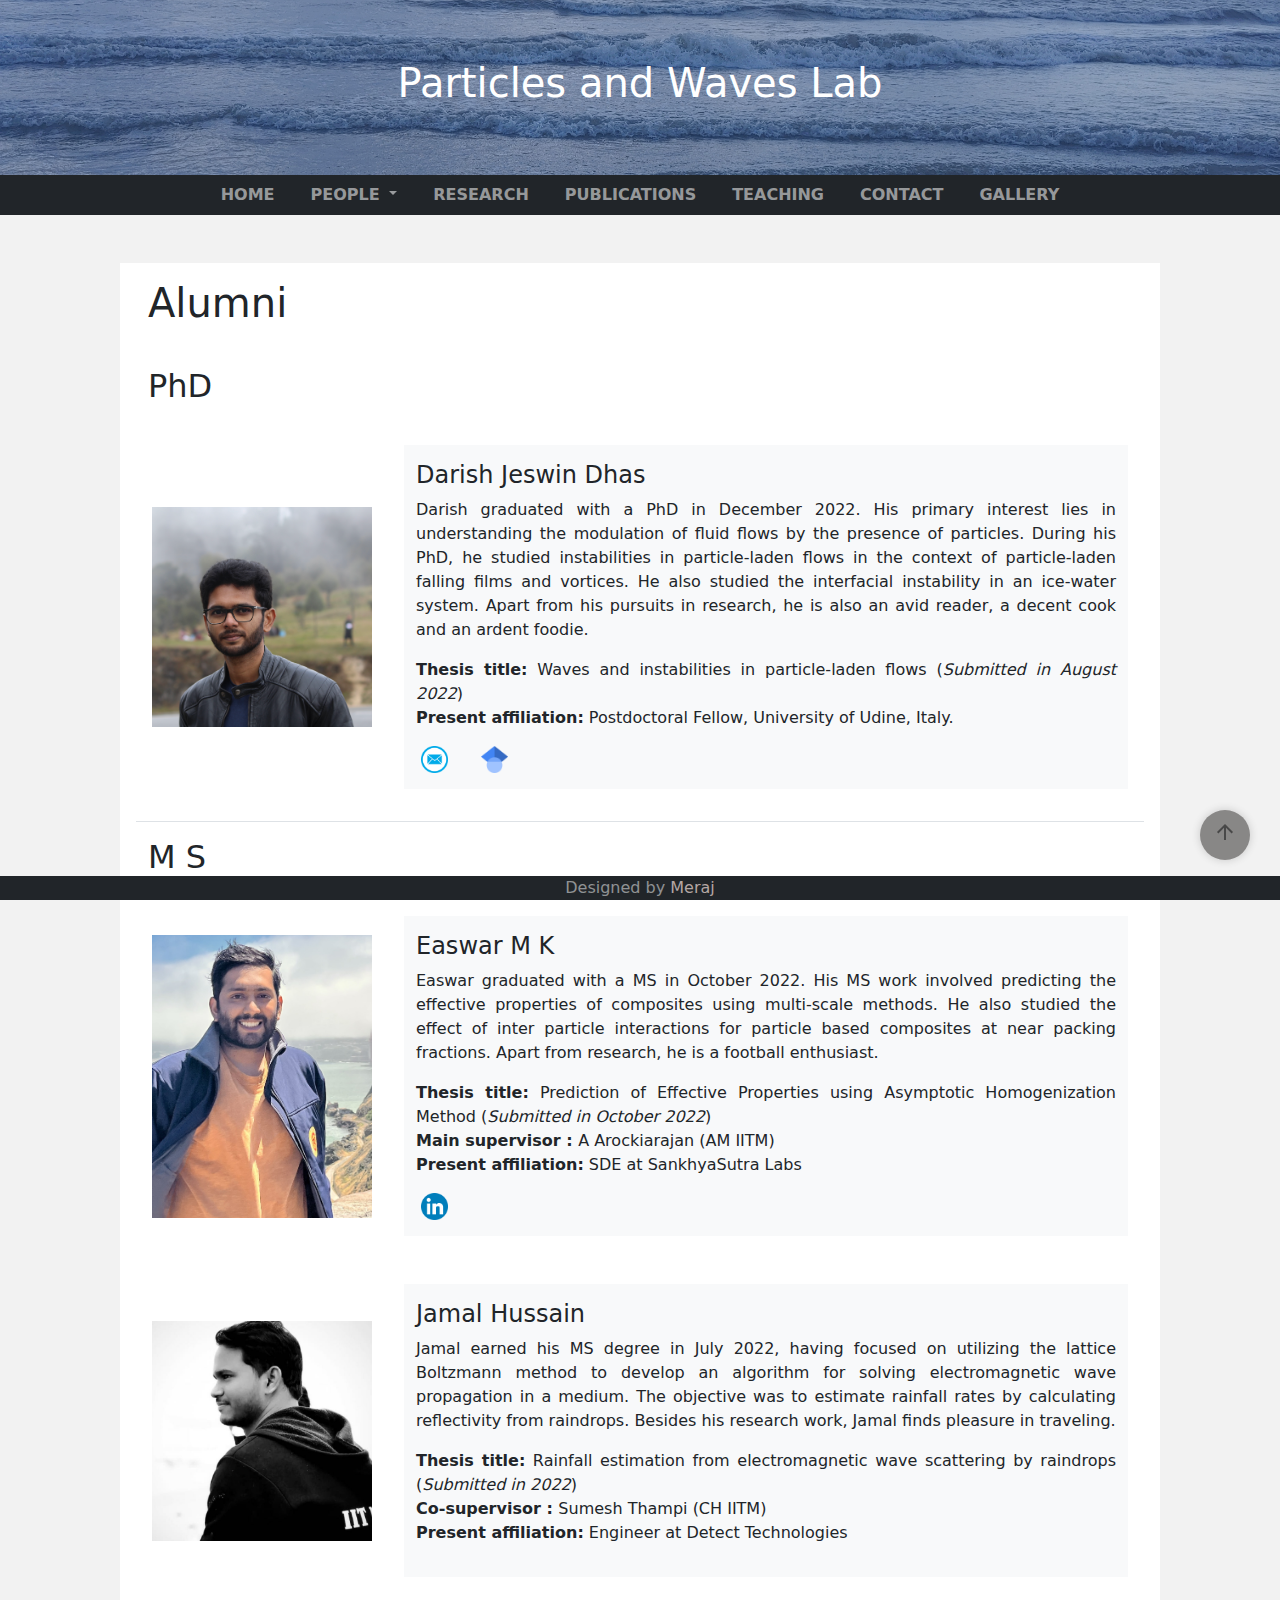
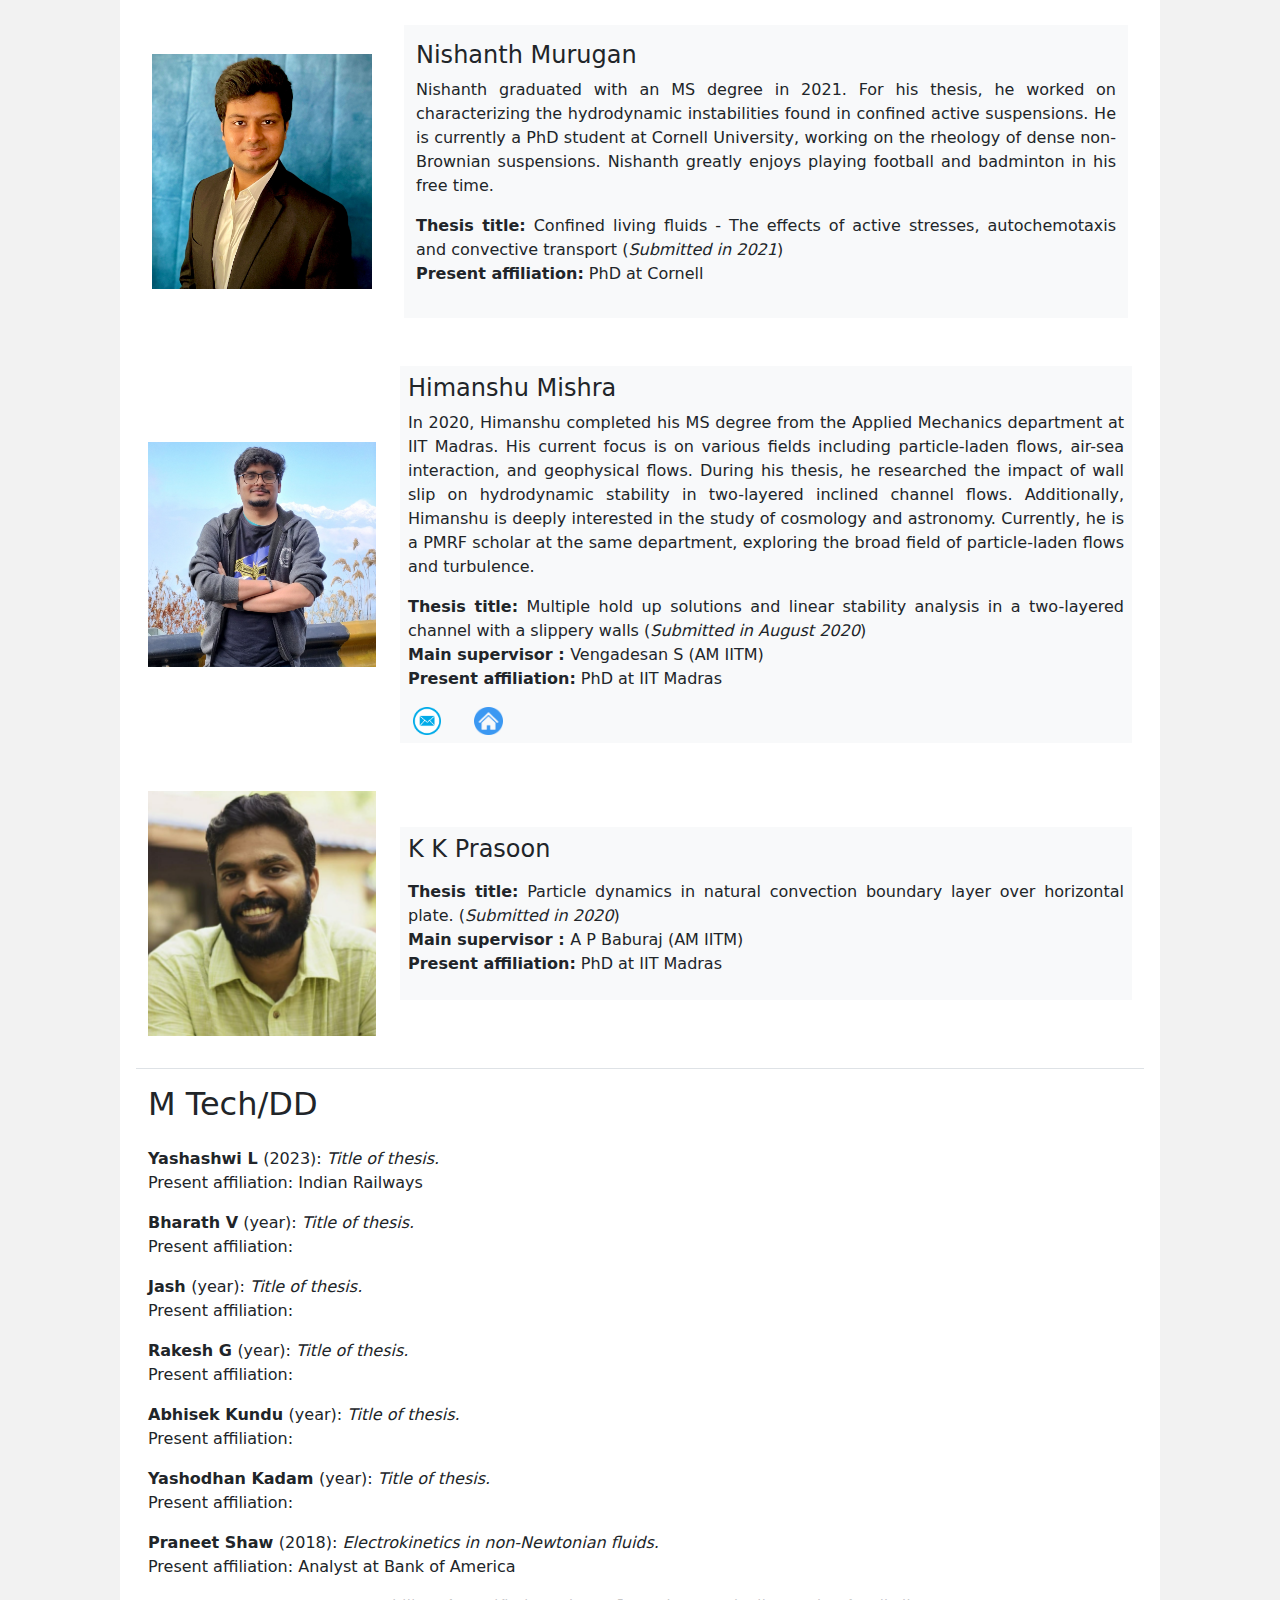
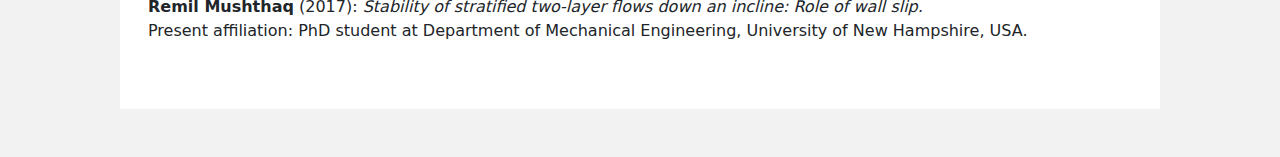
<file: alumni.html>
<!DOCTYPE html>
<html lang="en">
  <head>
    <meta charset="UTF-8" />
    <meta http-equiv="X-UA-Compatible" content="IE=edge" />
    <meta name="viewport" content="width=device-width, initial-scale=1.0" />
    <title>Particles and Waves Lab</title>
    <link
      href="https://cdn.jsdelivr.net/npm/bootstrap@5.2.3/dist/css/bootstrap.min.css"
      rel="stylesheet"
      integrity="sha384-rbsA2VBKQhggwzxH7pPCaAqO46MgnOM80zW1RWuH61DGLwZJEdK2Kadq2F9CUG65"
      crossorigin="anonymous"
    />
    <link rel="stylesheet" href="css/bootstrap.css" />
    <link rel="stylesheet" href="style.css" />
    <link
      href="https://fonts.googleapis.com/icon?family=Material+Icons"
      rel="stylesheet"
    />
    <script defer src="https://code.jquery.com/jquery-3.7.0.js"></script>
    <script defer src="scroll_to_top.js"></script>
  </head>

  <body>
    <!-- Header -->
    <!-- Top image -->
    <div class="container-fluid d-none d-lg-block px-0">
      <img
        src="Materials/Home/Header_Photo.jpg"
        class="figure-img img-fluid my-0"
        alt=""
      />

      <div class="lab_name">
        <h1>Particles and Waves Lab</h1>
      </div>
    </div>
    <!-- Top image -->

    <!-- Navbar -->
    <nav class="navbar navbar-expand-lg navbar-dark bg-dark py-0">
      <div class="container-fluid">
        <button
          class="navbar-toggler"
          type="button"
          data-bs-toggle="collapse"
          data-bs-target="#navbarNav"
          aria-controls="navbarNav"
          aria-expanded="false"
          aria-label="Toggle navigation"
        >
          <span class="navbar-toggler-icon"></span>
        </button>
        <div
          class="collapse navbar-collapse justify-content-center"
          id="navbarNav"
        >
          <ul class="navbar-nav">
            <li class="nav-item">
              <a class="nav-link" href="index.html">HOME</a>
            </li>
            <li class="nav-item dropdown">
              <a
                class="nav-link dropdown-toggle"
                href="https://www.iitm.ac.in/"
                id="navbarDropdownMenuLink"
                role="button"
                data-bs-toggle="dropdown"
                aria-expanded="false"
              >
                PEOPLE
              </a>
              <ul
                class="nav-item dropdown-menu"
                aria-labelledby="navbarDropdownMenuLink"
              >
                <li>
                  <a class="nav-item dropdown-item" href="group.html">Group</a>
                </li>
                <li>
                  <a class="nav-item dropdown-item" href="alumni.html"
                    >Alumni</a
                  >
                </li>
              </ul>
            </li>
            <li class="nav-item">
              <a class="nav-link" href="research.html">RESEARCH</a>
            </li>
            <li class="nav-item">
              <a class="nav-link" href="publications.html">PUBLICATIONS</a>
            </li>
            <li class="nav-item">
              <a class="nav-link" href="teaching.html">TEACHING</a>
            </li>
            <li class="nav-item">
              <a class="nav-link" href="contact.html">CONTACT</a>
            </li>
            <li class="nav-item">
              <a class="nav-link" href="gallery.html">GALLERY</a>
            </li>
          </ul>
        </div>
      </div>
    </nav>
    <!-- Navbar -->
    <!-- Header -->

    <div class="container my-5 bg-white">
      <div class="row p-3">
        <h1>Alumni</h1>
      </div>

      <div class="row py-3 mx-1">
        <h2>PhD</h2>
      </div>

      <!-- Darish Jeswin Dhas -->
      <div class="row p-3 d-flex flex-wrap align-items-center mb-3">
        <div class="col-md-3 px-3">
          <div class="align-items-center">
            <img
              src="Materials/Alumni/Pictures/Darish.jpg"
              class="img-fluid mx-auto d-block"
              alt="..."
            />
          </div>
        </div>

        <div class="col-md-9 px-3">
          <div class="container bg-light py-3">
            <h4>Darish Jeswin Dhas</h4>

            <p>
              Darish graduated with a PhD in December 2022. His primary interest
              lies in understanding the modulation of fluid flows by the
              presence of particles. During his PhD, he studied instabilities in
              particle-laden flows in the context of particle-laden falling
              films and vortices. He also studied the interfacial instability in
              an ice-water system. Apart from his pursuits in research, he is
              also an avid reader, a decent cook and an ardent foodie.
            </p>

            <p>
              <strong>Thesis title:</strong> Waves and instabilities in
              particle-laden flows (<i>Submitted in August 2022</i>) <br />
              <strong>Present affiliation:</strong> Postdoctoral Fellow,
              University of Udine, Italy.
            </p>

            <div class="row">
              <!-- Email -->
              <div class="col-sm-1 col-2">
                <div class="align-items-center">
                  <a href="mailto:sdarishjeswindhas@gmail.com">
                    <img
                      src="Materials/Logos/Email.png"
                      class="img-fluid mx-auto d-block w-75"
                      alt="..."
                    />
                  </a>
                </div>
              </div>
              <!-- Email -->

              <!-- Google scholar -->
              <div class="col-sm-1 col-2">
                <div class="align-items-center">
                  <a
                    href="https://scholar.google.com/citations?user=6N8yEUEAAAAJ&hl=en&oi=ao"
                    target="_blank"
                  >
                    <img
                      src="Materials/Logos/Google_Scholar.png"
                      class="img-fluid mx-auto d-block w-75"
                      alt="..."
                    />
                  </a>
                </div>
              </div>
              <!-- Google scholar -->
            </div>
          </div>
        </div>
      </div>
      <!-- Darish Jeswin Dhas -->

      <div class="row py-3 mx-1 border-top">
        <h2>M S</h2>
      </div>

      <!-- Easwar M K -->
      <div class="row p-3 d-flex flex-wrap align-items-center mb-3">
        <div class="col-md-3 px-3">
          <div class="align-items-center">
            <img
              src="Materials/Alumni/Pictures/Easwar.jpg"
              class="img-fluid mx-auto d-block"
              alt="..."
            />
          </div>
        </div>

        <div class="col-md-9 px-3">
          <div class="container bg-light py-3">
            <h4>Easwar M K</h4>

            <p>
              Easwar graduated with a MS in October 2022. His MS work involved
              predicting the effective properties of composites using
              multi-scale methods. He also studied the effect of inter particle
              interactions for particle based composites at near packing
              fractions. Apart from research, he is a football enthusiast.
            </p>

            <p>
              <strong>Thesis title:</strong> Prediction of Effective Properties
              using Asymptotic Homogenization Method (<i
                >Submitted in October 2022</i
              >) <br />
              <strong>Main supervisor : </strong> A Arockiarajan (AM IITM)
              <br />
              <strong>Present affiliation:</strong> SDE at SankhyaSutra Labs
            </p>

            <div class="row">
              <!-- Linkedin -->
              <div class="col-sm-1 col-2">
                <div class="align-items-center">
                  <a href="http://www.linkedin.com/in/easwarmk" target="_blank">
                    <img
                      src="Materials/Logos/Linkedin.png"
                      class="img-fluid mx-auto d-block w-75"
                      alt="..."
                    />
                  </a>
                </div>
              </div>
              <!-- Linkedin -->
            </div>
          </div>
        </div>
      </div>
      <!-- Easwar M K -->

      <!-- Jamal Hussain -->
      <div class="row p-3 d-flex flex-wrap align-items-center mb-3">
        <div class="col-md-3 px-3">
          <div class="align-items-center">
            <img
              src="Materials/Alumni/Pictures/Jamal.jpg"
              class="img-fluid mx-auto d-block"
              alt="..."
            />
          </div>
        </div>

        <div class="col-md-9 px-3">
          <div class="container bg-light py-3">
            <h4>Jamal Hussain</h4>

            <p>
              Jamal earned his MS degree in July 2022, having focused on
              utilizing the lattice Boltzmann method to develop an algorithm for
              solving electromagnetic wave propagation in a medium. The
              objective was to estimate rainfall rates by calculating
              reflectivity from raindrops. Besides his research work, Jamal
              finds pleasure in traveling.
            </p>

            <p>
              <strong>Thesis title:</strong> Rainfall estimation from
              electromagnetic wave scattering by raindrops (<i
                >Submitted in 2022</i
              >) <br />
              <strong>Co-supervisor : </strong> Sumesh Thampi (CH IITM)
              <br /><strong>Present affiliation:</strong> Engineer at Detect
              Technologies
            </p>

            <div class="row"></div>
          </div>
        </div>
      </div>
      <!-- Jamal Hussain -->

      <!-- Nishanth Murugan -->
      <div class="row p-3 d-flex flex-wrap align-items-center mb-3">
        <div class="col-md-3 px-3">
          <div class="align-items-center">
            <img
              src="Materials/Alumni/Pictures/Nishanth.jpg"
              class="img-fluid mx-auto d-block"
              alt="..."
            />
          </div>
        </div>

        <div class="col-md-9 px-3">
          <div class="container bg-light py-3">
            <h4>Nishanth Murugan</h4>

            <p>
              Nishanth graduated with an MS degree in 2021. For his thesis, he
              worked on characterizing the hydrodynamic instabilities found in
              confined active suspensions. He is currently a PhD student at
              Cornell University, working on the rheology of dense non-Brownian
              suspensions. Nishanth greatly enjoys playing football and
              badminton in his free time.
            </p>

            <p>
              <strong>Thesis title:</strong> Confined living fluids - The
              effects of active stresses, autochemotaxis and convective
              transport (<i>Submitted in 2021</i>) <br />
              <strong>Present affiliation:</strong> PhD at Cornell
            </p>

            <div class="row"></div>
          </div>
        </div>
      </div>
      <!-- Nishanth Murugan -->

      <!-- Himanshu Mishra -->
      <div class="row p-3 d-flex flex-wrap align-items-center mb-3">
        <div class="col-md-3">
          <div class="align-items-center">
            <img
              src="Materials/Group/Individuals_Pics/Himanshu.jpg"
              class="img-fluid mx-auto d-block"
              alt="..."
            />
          </div>
        </div>

        <div class="col-md-9">
          <div class="container bg-light p-2">
            <h4>Himanshu Mishra</h4>

            <p>
              In 2020, Himanshu completed his MS degree from the Applied
              Mechanics department at IIT Madras. His current focus is on
              various fields including particle-laden flows, air-sea
              interaction, and geophysical flows. During his thesis, he
              researched the impact of wall slip on hydrodynamic stability in
              two-layered inclined channel flows. Additionally, Himanshu is
              deeply interested in the study of cosmology and astronomy.
              Currently, he is a PMRF scholar at the same department, exploring
              the broad field of particle-laden flows and turbulence.
            </p>

            <p>
              <strong>Thesis title:</strong> Multiple hold up solutions and
              linear stability analysis in a two-layered channel with a slippery
              walls (<i>Submitted in August 2020</i>) <br />
              <strong>Main supervisor : </strong> Vengadesan S (AM IITM) <br />
              <strong>Present affiliation:</strong> PhD at IIT Madras
            </p>

            <div class="row">
              <!-- Email -->
              <div class="col-sm-1 col-2">
                <div class="align-items-center">
                  <a href="mailto:himanshu21mishra@gmail.com">
                    <img
                      src="Materials/Logos/Email.png"
                      class="img-fluid mx-auto d-block w-75"
                      alt="..."
                    />
                  </a>
                </div>
              </div>
              <!-- Email -->

              <!-- Personal website -->
              <div class="col-sm-1 col-2">
                <div class="align-items-center">
                  <a
                    href="https://sites.google.com/smail.iitm.ac.in/himanshu-mishra/home"
                    target="_blank"
                  >
                    <img
                      src="Materials/Logos/Web.png"
                      class="img-fluid mx-auto d-block w-75"
                      alt="..."
                    />
                  </a>
                </div>
              </div>
              <!-- Personal website -->
            </div>
          </div>
        </div>
      </div>
      <!-- Himanshu Mishra -->

      <!-- Prasoon -->
      <div class="row p-3 d-flex flex-wrap align-items-center mb-3">
        <div class="col-md-3">
          <div class="align-items-center">
            <img
              src="Materials/Alumni/Pictures/Prasoon.jpg"
              class="img-fluid mx-auto d-block"
              alt="..."
            />
          </div>
        </div>

        <div class="col-md-9">
          <div class="container bg-light p-2">
            <h4>K K Prasoon</h4>

            <p></p>

            <p>
              <strong>Thesis title:</strong> Particle dynamics in natural
              convection boundary layer over horizontal plate. (<i
                >Submitted in 2020</i
              >) <br />
              <strong>Main supervisor : </strong> A P Baburaj (AM IITM) <br />
              <strong>Present affiliation:</strong> PhD at IIT Madras
            </p>
          </div>
        </div>
      </div>
      <!-- Prasoon -->

      <div class="row py-3 mx-1 border-top">
        <h2>M Tech/DD</h2>
      </div>

      <div class="row px-3">
        <p>
          <strong> Yashashwi L </strong> (2023): <i> Title of thesis. </i>
          <br />Present affiliation: Indian Railways
        </p>
      </div>

      <div class="row px-3">
        <p>
          <strong> Bharath V</strong> (year): <i> Title of thesis. </i>
          <br />Present affiliation:
        </p>
      </div>

      <div class="row px-3">
        <p>
          <strong> Jash </strong> (year): <i> Title of thesis. </i>
          <br />Present affiliation:
        </p>
      </div>

      <div class="row px-3">
        <p>
          <strong> Rakesh G </strong> (year): <i> Title of thesis. </i>
          <br />Present affiliation:
        </p>
      </div>

      <div class="row px-3">
        <p>
          <strong> Abhisek Kundu </strong> (year): <i> Title of thesis. </i>
          <br />Present affiliation:
        </p>
      </div>

      <div class="row px-3">
        <p>
          <strong> Yashodhan Kadam </strong> (year): <i> Title of thesis. </i>
          <br />Present affiliation:
        </p>
      </div>

      <div class="row px-3">
        <p>
          <strong> Praneet Shaw </strong> (2018):
          <i> Electrokinetics in non-Newtonian fluids. </i> <br />Present
          affiliation: Analyst at Bank of America
        </p>
      </div>

      <div class="row px-3">
        <p>
          <strong>Remil Mushthaq</strong> (2017):
          <i
            >Stability of stratified two-layer flows down an incline: Role of
            wall slip.</i
          >
          <br />Present affiliation: PhD student at Department of Mechanical
          Engineering, University of New Hampshire, USA.
        </p>
      </div>

      <!-- Scroll to top -->
      <button id="btnScrollToTop">
        <i class="material-icons">arrow_upward</i>
      </button>
      <!-- Scroll to top -->
    </div>

    <!-- Footer -->
    <footer
      class="d-flex flex-wrap justify-content-center align-items-center text-white-50 bg-dark fixed-bottom"
    >
      <!-- <p class="col-md-4 mb-0 text-muted px-5"><a href="https://apm.iitm.ac.in/" target="_blank">AMBE</a></p> -->

      <p class="mb-0">
        Designed by
        <a
          href="https://www.linkedin.com/in/meraj87"
          target="_blank"
          class="meraj"
          >Meraj</a
        >
      </p>

      <!-- <p class="nav col-md-4 justify-content-end px-5"> <a href="https://www.iitm.ac.in/" target="_blank">IIT Madras</a> </p> -->
    </footer>
    <!-- Footer -->
    <!-- for all three, replace "justify-content-center" with "justify-content-between" -->

    <script src="js/bootstrap.js"></script>
    <script
      src="https://cdn.jsdelivr.net/npm/bootstrap@5.2.3/dist/js/bootstrap.bundle.min.js"
      integrity="sha384-kenU1KFdBIe4zVF0s0G1M5b4hcpxyD9F7jL+jjXkk+Q2h455rYXK/7HAuoJl+0I4"
      crossorigin="anonymous"
    ></script>
  </body>
</html>
</file>
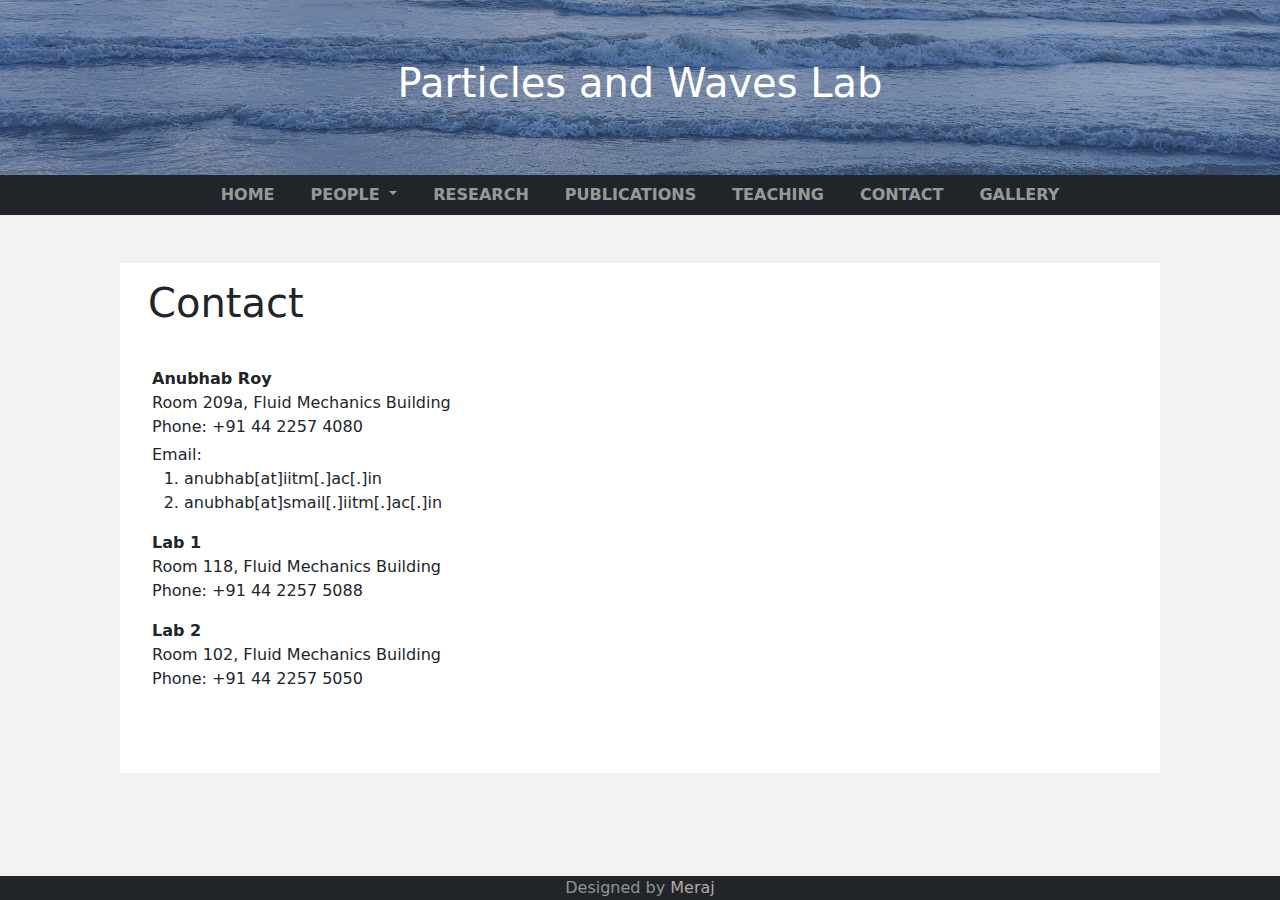
<file: contact.html>
<!DOCTYPE html>
<html lang="en">

<head>
    <meta charset="UTF-8" />
    <meta http-equiv="X-UA-Compatible" content="IE=edge" />
    <meta name="viewport" content="width=device-width, initial-scale=1.0" />
    <title>Particles and Waves Lab</title>
    <link href="https://cdn.jsdelivr.net/npm/bootstrap@5.2.3/dist/css/bootstrap.min.css" rel="stylesheet" integrity="sha384-rbsA2VBKQhggwzxH7pPCaAqO46MgnOM80zW1RWuH61DGLwZJEdK2Kadq2F9CUG65" crossorigin="anonymous">
    <link rel="stylesheet" href="css/bootstrap.css" />
    <link rel="stylesheet" href="style.css" />
    <link href="https://fonts.googleapis.com/icon?family=Material+Icons" rel="stylesheet">
    <script defer src="https://code.jquery.com/jquery-3.7.0.js"></script>
    <script defer src="scroll_to_top.js"></script>
</head>

<body>

    <!-- Header -->
    <!-- Top image -->
    <div class="container-fluid d-none d-lg-block px-0">
        <img src="Materials/Home/Header_Photo.jpg" class="figure-img img-fluid my-0" alt="" />

        <div class="lab_name">
            <h1>Particles and Waves Lab</h1>
        </div>

    </div>
    <!-- Top image -->


    <!-- Navbar -->
    <nav class="navbar navbar-expand-lg navbar-dark bg-dark py-0">
        <div class="container-fluid">
            <button class="navbar-toggler" type="button" data-bs-toggle="collapse" data-bs-target="#navbarNav" aria-controls="navbarNav" aria-expanded="false" aria-label="Toggle navigation">
                <span class="navbar-toggler-icon"></span>
            </button>
            <div class="collapse navbar-collapse justify-content-center" id="navbarNav">
                <ul class="navbar-nav">
                    <li class="nav-item">
                        <a class="nav-link" href="index.html">HOME</a>
                    </li>
                    <li class="nav-item dropdown">
                        <a class="nav-link dropdown-toggle" href="https://www.iitm.ac.in/" id="navbarDropdownMenuLink" role="button" data-bs-toggle="dropdown" aria-expanded="false">
                            PEOPLE
                        </a>
                        <ul class="nav-item dropdown-menu" aria-labelledby="navbarDropdownMenuLink">
                            <li><a class="nav-item dropdown-item" href="group.html">Group</a></li>
                            <li><a class="nav-item dropdown-item" href="alumni.html">Alumni</a></li>
                        </ul>
                    </li>
                    <li class="nav-item">
                        <a class="nav-link" href="research.html">RESEARCH</a>
                    </li>
                    <li class="nav-item">
                        <a class="nav-link" href="publications.html">PUBLICATIONS</a>
                    </li>
                    <li class="nav-item">
                        <a class="nav-link" href="teaching.html">TEACHING</a>
                    </li>
                    <li class="nav-item">
                        <a class="nav-link" href="contact.html">CONTACT</a>
                    </li>
                    <li class="nav-item">
                        <a class="nav-link" href="gallery.html">GALLERY</a>
                    </li>


                </ul>
            </div>
        </div>
    </nav>
    <!-- Navbar -->
    <!-- Header -->

    <div class="container my-5 bg-white">

        <div class="row p-3">
            <h1>Contact</h1>
        </div>

        <div class="row p-3">

            <div class="col-lg-6 bg-white px-3">



                <p class="mb-0"><b>Anubhab Roy</b><br> Room 209a, Fluid Mechanics Building<br>Phone: +91 44 2257 4080 </p>

                <p class="mb-0 mt-1">Email:</p>

                <ol class="mt-0">
                    <li>anubhab[at]iitm[.]ac[.]in</li>
                    <li>anubhab[at]smail[.]iitm[.]ac[.]in</li>
                </ol>

                <p><b>Lab 1</b> <br>Room 118, Fluid Mechanics Building<br>Phone: +91 44 2257 5088 <br></p>

                <p><b>Lab 2</b> <br>Room 102, Fluid Mechanics Building<br>Phone: +91 44 2257 5050 <br></p>


            </div>
            <div class="col-lg-6 bg-white px-3 text-center">
                <iframe src="https://www.google.com/maps/embed?pb=!1m18!1m12!1m3!1d3887.6977014280506!2d80.22411762864073!3d12.991176761554456!2m3!1f0!2f0!3f0!3m2!1i1024!2i768!4f13.1!3m3!1m2!1s0x3a52677e466f5bef%3A0x2f9d5790b4581f37!2sFluid%20Mechanics%2C%20Alumni%20Ave%2C%20Indian%20Institute%20Of%20Technology%2C%20Chennai%2C%20Tamil%20Nadu%20600036!5e0!3m2!1sen!2sin!4v1674023255748!5m2!1sen!2sin" width="400" height="300" style="border:0;" allowfullscreen="" loading="lazy" referrerpolicy="no-referrer-when-downgrade"></iframe>
            </div>





        </div>
    </div>

    <!-- Footer -->
    <footer class="d-flex flex-wrap justify-content-center align-items-center text-white-50 bg-dark fixed-bottom">

        <!-- <p class="col-md-4 mb-0 text-muted px-5"><a href="https://apm.iitm.ac.in/" target="_blank">AMBE</a></p> -->

        <p class="mb-0"> Designed by <a href="https://www.linkedin.com/in/meraj87" target="_blank" class="meraj">Meraj</a></p>

        <!-- <p class="nav col-md-4 justify-content-end px-5"> <a href="https://www.iitm.ac.in/" target="_blank">IIT Madras</a> </p> -->

    </footer>
    <!-- Footer -->
    <!-- for all three, replace "justify-content-center" with "justify-content-between" -->

    <script src="js/bootstrap.js"></script>
    <script src="https://cdn.jsdelivr.net/npm/bootstrap@5.2.3/dist/js/bootstrap.bundle.min.js" integrity="sha384-kenU1KFdBIe4zVF0s0G1M5b4hcpxyD9F7jL+jjXkk+Q2h455rYXK/7HAuoJl+0I4" crossorigin="anonymous"></script>
</body>

</html>
</file>
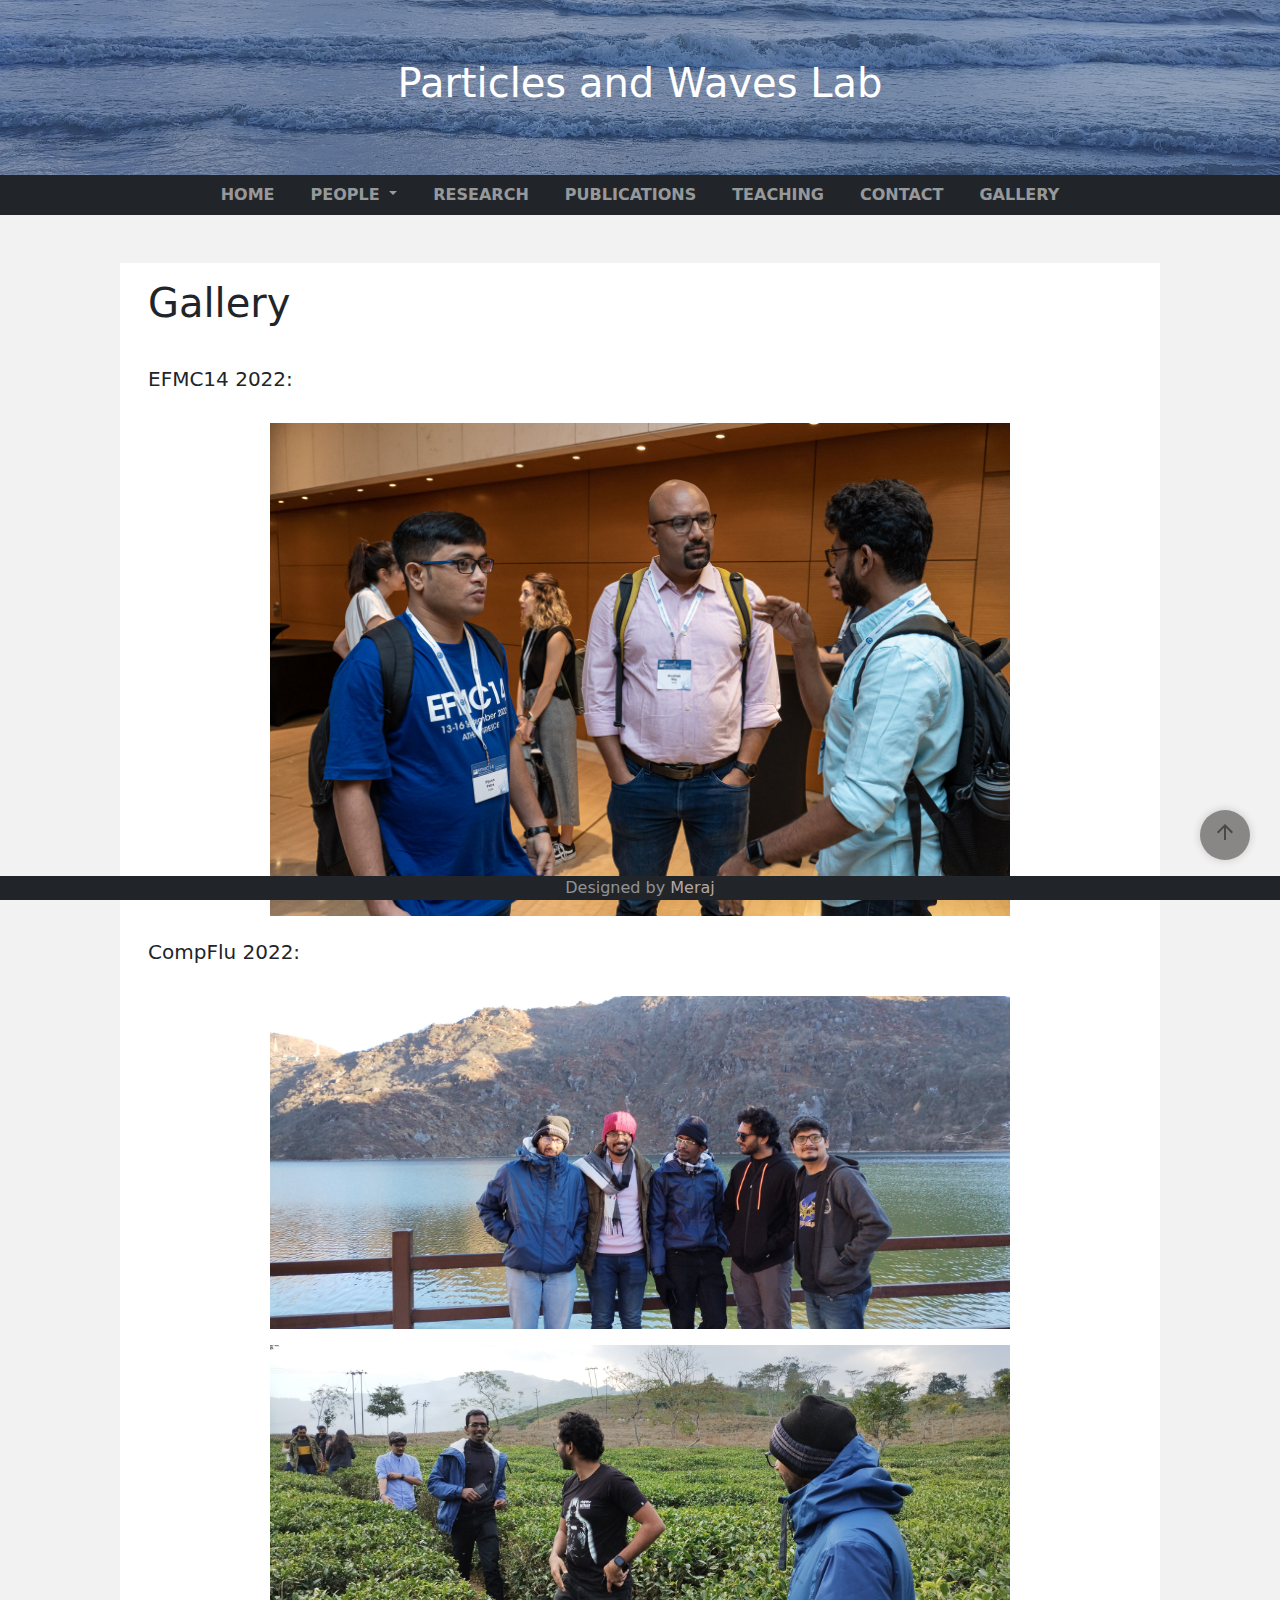
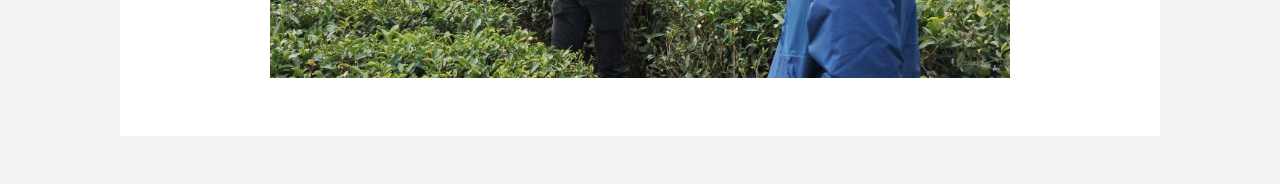
<file: gallery.html>
<!DOCTYPE html>
<html lang="en">

<head>
    <meta charset="UTF-8" />
    <meta http-equiv="X-UA-Compatible" content="IE=edge" />
    <meta name="viewport" content="width=device-width, initial-scale=1.0" />
    <title>Particles and Waves Lab</title>
    <link href="https://cdn.jsdelivr.net/npm/bootstrap@5.2.3/dist/css/bootstrap.min.css" rel="stylesheet" integrity="sha384-rbsA2VBKQhggwzxH7pPCaAqO46MgnOM80zW1RWuH61DGLwZJEdK2Kadq2F9CUG65" crossorigin="anonymous">
    <link rel="stylesheet" href="css/bootstrap.css" />
    <link rel="stylesheet" href="style.css" />
    <link href="https://fonts.googleapis.com/icon?family=Material+Icons" rel="stylesheet">
    <script defer src="https://code.jquery.com/jquery-3.7.0.js"></script>
    <script defer src="scroll_to_top.js"></script>
</head>

<body>
    <!-- Header -->
    <!-- Top image -->
    <div class="container-fluid d-none d-lg-block px-0">
        <img src="Materials/Home/Header_Photo.jpg" class="figure-img img-fluid my-0" alt="" />

        <div class="lab_name">
            <h1>Particles and Waves Lab</h1>
        </div>

    </div>
    <!-- Top image -->


    <!-- Navbar -->
    <nav class="navbar navbar-expand-lg navbar-dark bg-dark py-0">
        <div class="container-fluid">
            <button class="navbar-toggler" type="button" data-bs-toggle="collapse" data-bs-target="#navbarNav" aria-controls="navbarNav" aria-expanded="false" aria-label="Toggle navigation">
                <span class="navbar-toggler-icon"></span>
            </button>
            <div class="collapse navbar-collapse justify-content-center" id="navbarNav">
                <ul class="navbar-nav">
                    <li class="nav-item">
                        <a class="nav-link" href="index.html">HOME</a>
                    </li>
                    <li class="nav-item dropdown">
                        <a class="nav-link dropdown-toggle" href="https://www.iitm.ac.in/" id="navbarDropdownMenuLink" role="button" data-bs-toggle="dropdown" aria-expanded="false">
                            PEOPLE
                        </a>
                        <ul class="nav-item dropdown-menu" aria-labelledby="navbarDropdownMenuLink">
                            <li><a class="nav-item dropdown-item" href="group.html">Group</a></li>
                            <li><a class="nav-item dropdown-item" href="alumni.html">Alumni</a></li>
                        </ul>
                    </li>
                    <li class="nav-item">
                        <a class="nav-link" href="research.html">RESEARCH</a>
                    </li>
                    <li class="nav-item">
                        <a class="nav-link" href="publications.html">PUBLICATIONS</a>
                    </li>
                    <li class="nav-item">
                        <a class="nav-link" href="teaching.html">TEACHING</a>
                    </li>
                    <li class="nav-item">
                        <a class="nav-link" href="contact.html">CONTACT</a>
                    </li>
                    <li class="nav-item">
                        <a class="nav-link" href="gallery.html">GALLERY</a>
                    </li>


                </ul>
            </div>
        </div>
    </nav>
    <!-- Navbar -->
    <!-- Header -->

    <div class="container my-5 bg-white">

        <div class="row p-3">
            <h1>Gallery</h1>
        </div>


        <!-- EFMC 2022 -->
        <div class="row p-3">
            <h5>EFMC14 2022:</h5>
        </div>



        <div class="row justify-content-center">
            <div class="col-lg-9 col-12">
                <div class="text-center">
                    <img src="Materials/Fun/EFMC14_2022_1.jpg" class="p-2 img-fluid" alt="">
                </div>
            </div>
        </div>
        <!-- EFMC 2022 -->


        <!-- CompFlu 2022 -->
        <div class="row p-3">
            <h5>CompFlu 2022:</h5>
        </div>


        <div class="row justify-content-center">
            <div class="col-lg-9 col-12">
                <div class="text-center">
                    <img src="Materials/Fun/2022_Sikkim_1.jpg" class="p-2 img-fluid" alt="">
                </div>
            </div>
        </div>


        <div class="row justify-content-center">
            <div class="col-lg-9 col-12">
                <div class="text-center">
                    <img src="Materials/Fun/2022_Darjeeling_1.jpg" class="p-2 img-fluid" alt="">
                </div>
            </div>
        </div>
        <!-- CompFlu 2022 -->











        <!-- Scroll to top -->
        <button id="btnScrollToTop">
            <i class="material-icons">arrow_upward</i>
        </button>
        <!-- Scroll to top -->



    </div>




    <!-- Footer -->
    <footer class="d-flex flex-wrap justify-content-center align-items-center text-white-50 bg-dark fixed-bottom">

        <!-- <p class="col-md-4 mb-0 text-muted px-5"><a href="https://apm.iitm.ac.in/" target="_blank">AMBE</a></p> -->

        <p class="mb-0"> Designed by <a href="https://www.linkedin.com/in/meraj87" target="_blank" class="meraj">Meraj</a></p>

        <!-- <p class="nav col-md-4 justify-content-end px-5"> <a href="https://www.iitm.ac.in/" target="_blank">IIT Madras</a> </p> -->

    </footer>
    <!-- Footer -->
    <!-- for all three, replace "justify-content-center" with "justify-content-between" -->



    <script src="js/bootstrap.js"></script>
    <script src="https://cdn.jsdelivr.net/npm/bootstrap@5.2.3/dist/js/bootstrap.bundle.min.js" integrity="sha384-kenU1KFdBIe4zVF0s0G1M5b4hcpxyD9F7jL+jjXkk+Q2h455rYXK/7HAuoJl+0I4" crossorigin="anonymous"></script>
</body>

</html>
</file>
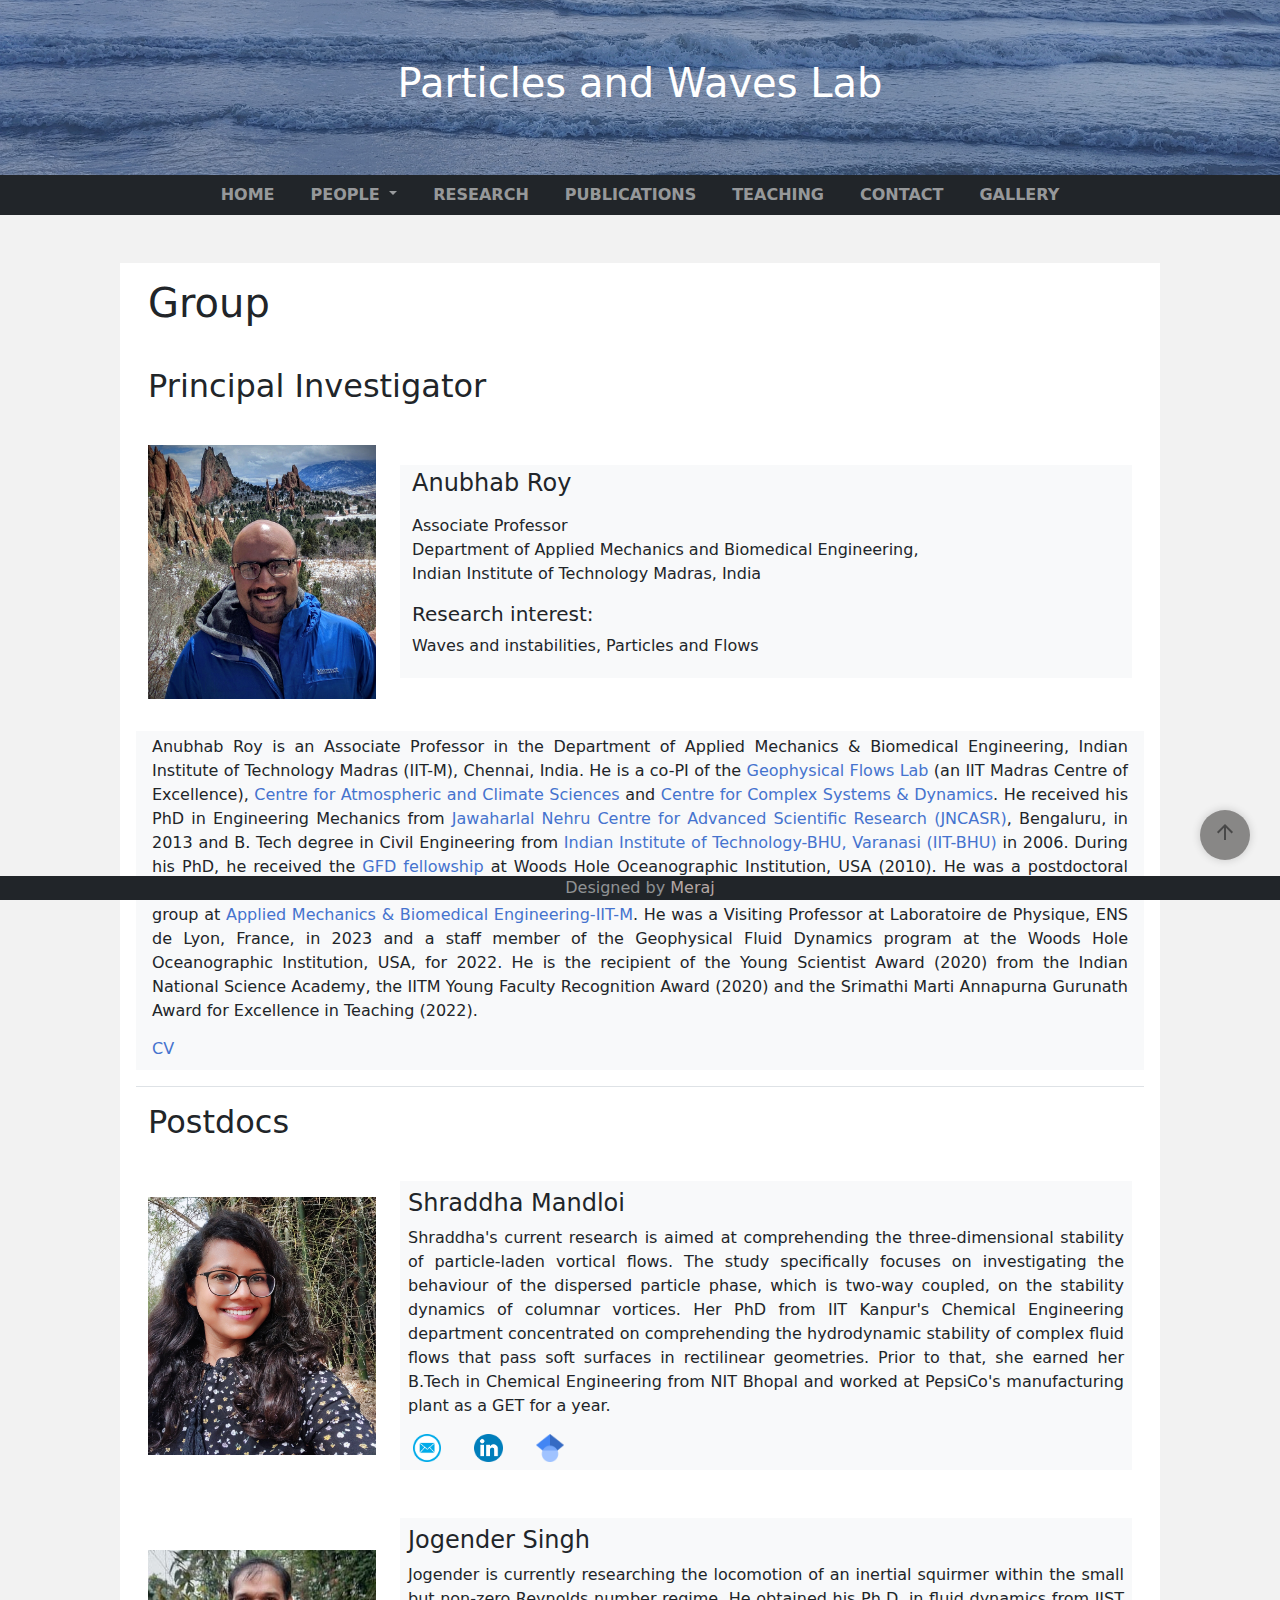
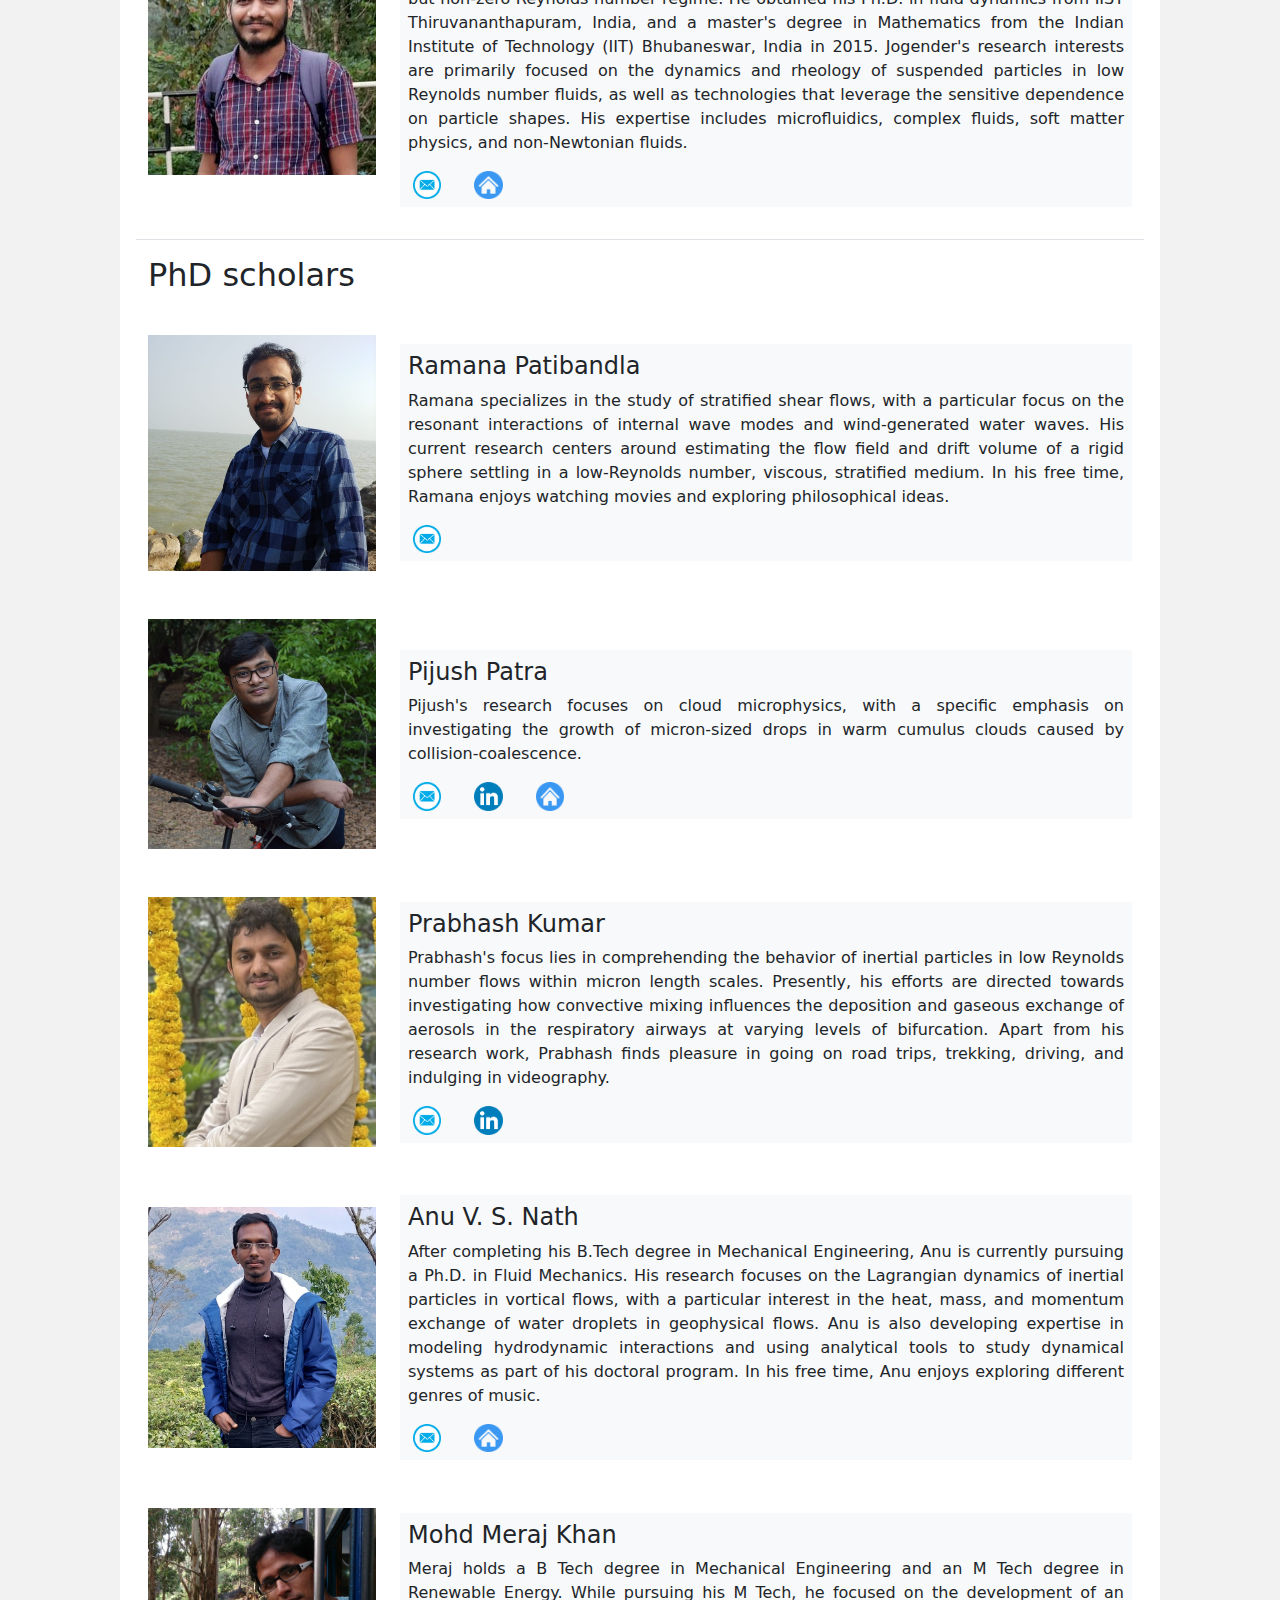
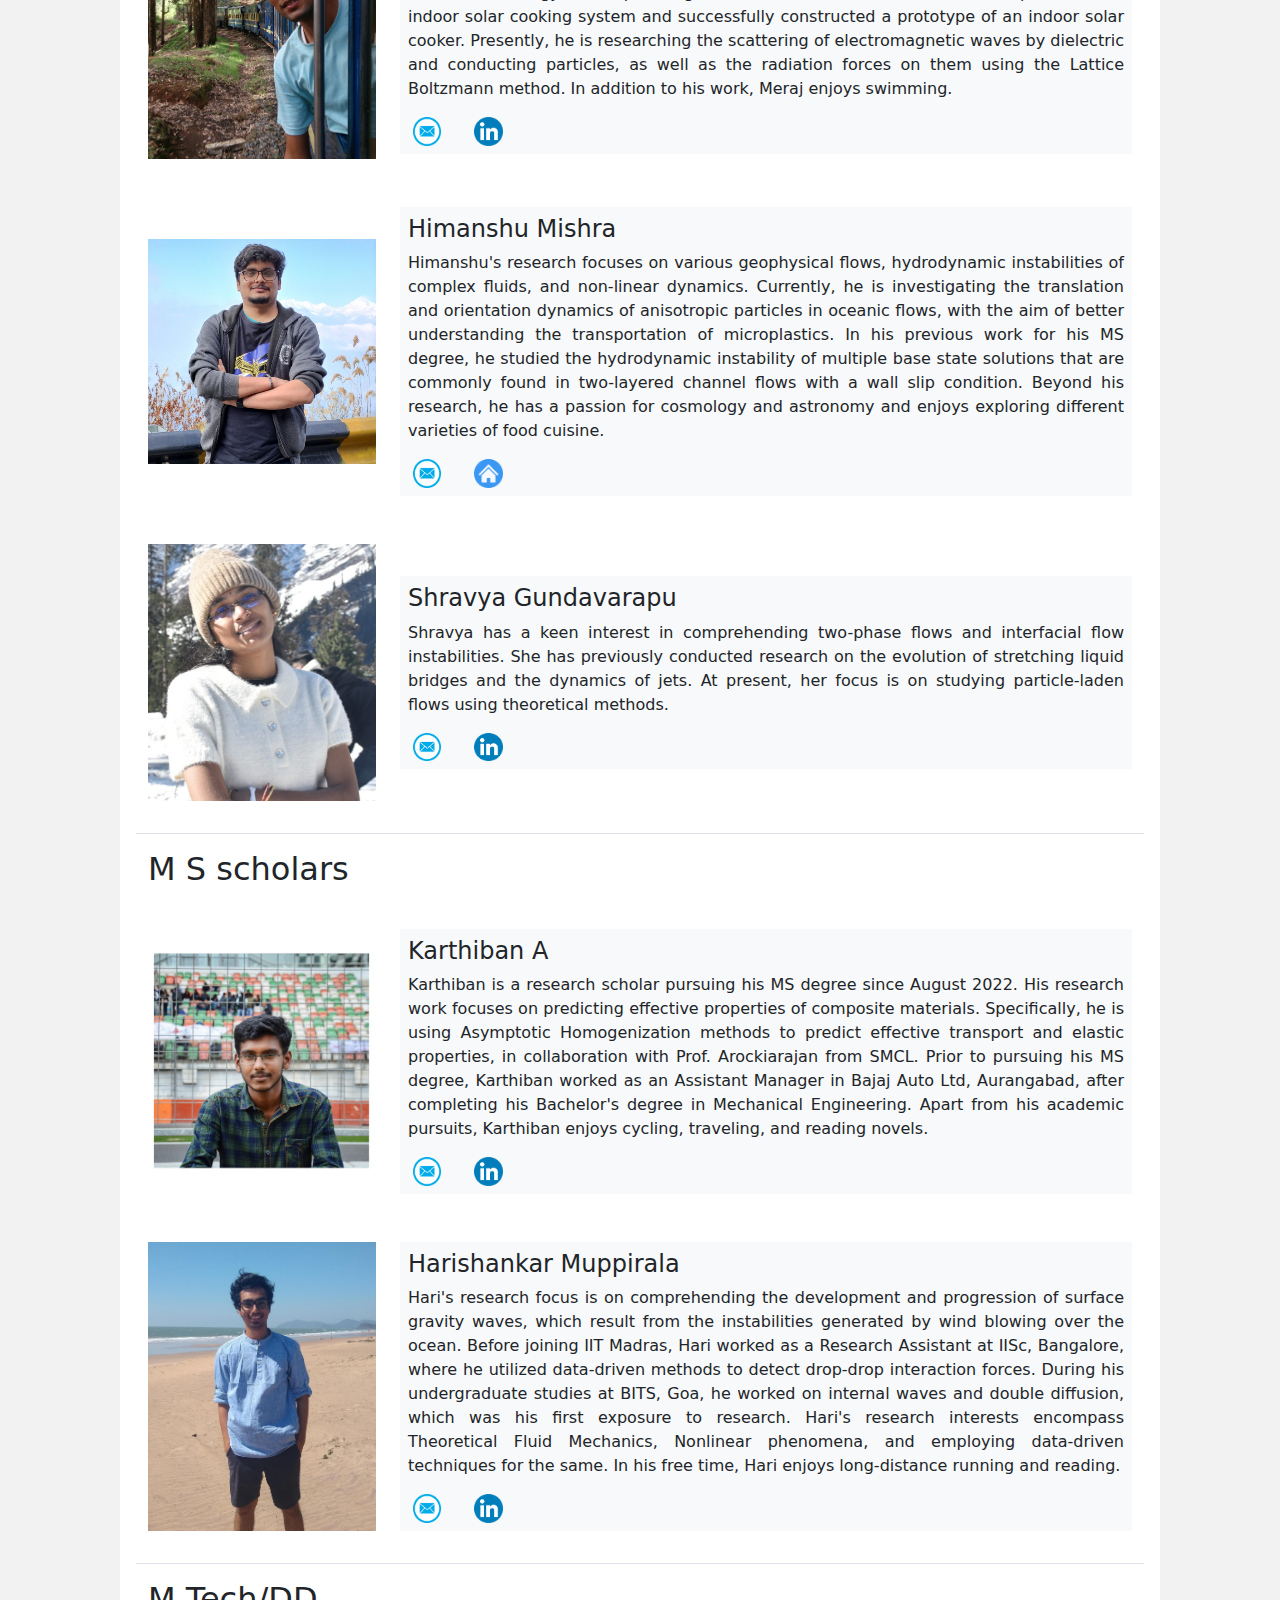
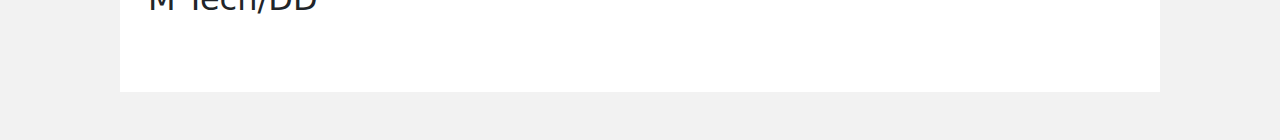
<file: group.html>
<!DOCTYPE html>
<html lang="en">

<head>
    <meta charset="UTF-8" />
    <meta http-equiv="X-UA-Compatible" content="IE=edge" />
    <meta name="viewport" content="width=device-width, initial-scale=1.0" />
    <title>Particles and Waves Lab</title>
    <link href="https://cdn.jsdelivr.net/npm/bootstrap@5.2.3/dist/css/bootstrap.min.css" rel="stylesheet" integrity="sha384-rbsA2VBKQhggwzxH7pPCaAqO46MgnOM80zW1RWuH61DGLwZJEdK2Kadq2F9CUG65" crossorigin="anonymous">
    <link rel="stylesheet" href="css/bootstrap.css" />
    <link rel="stylesheet" href="style.css" />
    <link href="https://fonts.googleapis.com/icon?family=Material+Icons" rel="stylesheet">
    <script defer src="https://code.jquery.com/jquery-3.7.0.js"></script>
    <script defer src="scroll_to_top.js"></script>
</head>

<body>

    <!-- Header -->
    <!-- Top image -->
    <div class="container-fluid d-none d-lg-block px-0">
        <img src="Materials/Home/Header_Photo.jpg" class="figure-img img-fluid my-0" alt="" />

        <div class="lab_name">
            <h1>Particles and Waves Lab</h1>
        </div>

    </div>
    <!-- Top image -->


    <!-- Navbar -->
    <nav class="navbar navbar-expand-lg navbar-dark bg-dark py-0">
        <div class="container-fluid">
            <button class="navbar-toggler" type="button" data-bs-toggle="collapse" data-bs-target="#navbarNav" aria-controls="navbarNav" aria-expanded="false" aria-label="Toggle navigation">
                <span class="navbar-toggler-icon"></span>
            </button>
            <div class="collapse navbar-collapse justify-content-center" id="navbarNav">
                <ul class="navbar-nav">
                    <li class="nav-item">
                        <a class="nav-link" href="index.html">HOME</a>
                    </li>
                    <li class="nav-item dropdown">
                        <a class="nav-link dropdown-toggle" href="https://www.iitm.ac.in/" id="navbarDropdownMenuLink" role="button" data-bs-toggle="dropdown" aria-expanded="false">
                            PEOPLE
                        </a>
                        <ul class="nav-item dropdown-menu" aria-labelledby="navbarDropdownMenuLink">
                            <li><a class="nav-item dropdown-item" href="group.html">Group</a></li>
                            <li><a class="nav-item dropdown-item" href="alumni.html">Alumni</a></li>
                        </ul>
                    </li>
                    <li class="nav-item">
                        <a class="nav-link" href="research.html">RESEARCH</a>
                    </li>
                    <li class="nav-item">
                        <a class="nav-link" href="publications.html">PUBLICATIONS</a>
                    </li>
                    <li class="nav-item">
                        <a class="nav-link" href="teaching.html">TEACHING</a>
                    </li>
                    <li class="nav-item">
                        <a class="nav-link" href="contact.html">CONTACT</a>
                    </li>
                    <li class="nav-item">
                        <a class="nav-link" href="gallery.html">GALLERY</a>
                    </li>


                </ul>
            </div>
        </div>
    </nav>
    <!-- Navbar -->
    <!-- Header -->

    <div class="container my-5 bg-white">


        <div class="row p-3">
            <h1>Group</h1>
        </div>



        <div class="row py-3 mx-1">
            <h2>Principal Investigator</h2>
        </div>


        <!-- Dr. Anubhab Roy -->
        <div class="row p-3 d-flex flex-wrap align-items-center mb-3">

            <div class="col-md-3">
                <img src="Materials/Group/Individuals_Pics/Anubhab.jpg" class="img-fluid mx-auto d-block" alt="...">
            </div>

            <div class="col-md-9">
                <div class="container bg-light py-1">

                    <h4 class="pb-2">Anubhab Roy</h4>

                    <p>Associate Professor <br>Department of Applied Mechanics and Biomedical Engineering, <br> Indian Institute of Technology Madras, India</p>

                    <h5>Research interest:</h5>

                    <p>
                        Waves and instabilities, Particles and Flows
                    </p>



                </div>
            </div>
        </div>


        <div class="row my-3 mx-1 bg-light p-1">

            <p>
                Anubhab Roy is an Associate Professor in the Department of Applied Mechanics & Biomedical Engineering,
                Indian Institute of Technology Madras (IIT-M), Chennai, India. He is a co-PI of the
                <a href="https://ioe.iitm.ac.in/project/geophysical-flows/" target="_blank">Geophysical Flows Lab</a>
                (an IIT Madras Centre of Excellence), <a href="https://cacs.iitm.ac.in/" target="_blank">Centre for Atmospheric and
                    Climate Sciences</a> and <a href="https://web.iitm.ac.in/ccsd/" target="_blank">Centre for Complex Systems & Dynamics</a>.
                He received his PhD in Engineering Mechanics from <a href="https://www.jncasr.ac.in/" target="_blank">Jawaharlal
                    Nehru Centre for Advanced Scientific Research (JNCASR)</a>, Bengaluru, in 2013 and B. Tech degree
                in Civil Engineering from <a href="https://iitbhu.ac.in/" target="_blank">Indian Institute of Technology-BHU,
                    Varanasi (IIT-BHU)</a> in 2006. During his PhD, he received the <a href="https://gfd.whoi.edu/" target="_blank">GFD
                    fellowship</a> at Woods Hole Oceanographic Institution, USA (2010). He was a postdoctoral fellow
                at the <a href="https://www.cheme.cornell.edu/cbe" target="_blank">School of Chemical and Biomolecular
                    Engineering</a>, Cornell University, before joining the Fluid Mechanics group
                at <a href="https://apm.iitm.ac.in/home" target="_blank">Applied Mechanics & Biomedical Engineering-IIT-M</a>.
                He was a Visiting Professor at Laboratoire de Physique, ENS de Lyon, France, in 2023 and a
                staff member of the Geophysical Fluid Dynamics program at the Woods Hole Oceanographic
                Institution, USA, for 2022. He is the recipient of the Young Scientist Award (2020) from
                the Indian National Science Academy, the IITM Young Faculty Recognition Award (2020)
                and the Srimathi Marti Annapurna Gurunath Award for Excellence in Teaching (2022).
            </p>

            <a href="Materials/Group/Anubhab_CV_2022.pdf" target="_blank">
                <h6>CV</h6>
            </a>

        </div>
        <!-- Dr. Anubhab Roy -->



        <div class="row py-3 mx-1 border-top">
            <h2>Postdocs</h2>
        </div>



        <!-- Shraddha Mandloi -->
        <div class="row p-3 d-flex flex-wrap align-items-center mb-3">

            <div class="col-md-3">
                <div class="align-items-center">
                    <img src="Materials/Group/Individuals_Pics/Shraddha.jpg" class="img-fluid mx-auto d-block" alt="...">
                </div>
            </div>

            <div class="col-md-9">
                <div class="container bg-light p-2">

                    <h4>Shraddha Mandloi</h4>

                    <p>
                        Shraddha's current research is aimed at comprehending the three-dimensional stability of particle-laden vortical flows.
                        The study specifically focuses on investigating the behaviour of the dispersed particle phase, which is two-way coupled,
                        on the stability dynamics of columnar vortices. Her PhD from IIT Kanpur's Chemical Engineering department concentrated on
                        comprehending the hydrodynamic stability of complex fluid flows that pass soft surfaces in rectilinear geometries. Prior
                        to that, she earned her B.Tech in Chemical Engineering from NIT Bhopal and worked at PepsiCo's manufacturing plant as a
                        GET for a year.
                    </p>


                    <div class="row">

                        <!-- Email -->
                        <div class="col-sm-1 col-2">
                            <div class="align-items-center">
                                <a href="mailto:am22r004@smail.iitm.ac.in">
                                    <img src="Materials/Logos/Email.png" class="img-fluid mx-auto d-block w-75" alt="...">
                                </a>
                            </div>
                        </div>
                        <!-- Email -->

                        <!-- Linkedin -->
                        <div class="col-sm-1 col-2">
                            <div class="align-items-center">
                                <a href="https://www.linkedin.com/in/dr-shraddha-mandloi-79779457/" target="_blank">
                                    <img src="Materials/Logos/Linkedin.png" class="img-fluid mx-auto d-block w-75" alt="...">
                                </a>
                            </div>
                        </div>
                        <!-- Linkedin -->

                        <!-- Google scholar -->
                        <div class="col-sm-1 col-2">
                            <div class="align-items-center">
                                <a href="https://scholar.google.com/citations?user=-8xWruAAAAAJ&hl=en" target="_blank">
                                    <img src="Materials/Logos/Google_Scholar.png" class="img-fluid mx-auto d-block w-75" alt="...">
                                </a>
                            </div>
                        </div>
                        <!-- Google scholar -->

                    </div>
                </div>
            </div>
        </div>
        <!-- Shraddha Mandloi -->


        <!-- Jogendra Singh -->
        <div class="row p-3 d-flex flex-wrap align-items-center mb-3">

            <div class="col-md-3 ">
                <div class="align-items-center">
                    <img src="Materials/Group/Individuals_Pics/Jogender.jpg" class="img-fluid mx-auto d-block" alt="...">
                </div>
            </div>

            <div class="col-md-9">
                <div class="container bg-light p-2">

                    <h4>Jogender Singh</h4>

                    <p>
                        Jogender is currently researching the locomotion of an inertial squirmer within the small but non-zero Reynolds number regime.
                        He obtained his Ph.D. in fluid dynamics from IIST Thiruvananthapuram, India, and a master's degree in Mathematics from the
                        Indian Institute of Technology (IIT) Bhubaneswar, India in 2015. Jogender's research interests are primarily focused on the
                        dynamics and rheology of suspended particles in low Reynolds number fluids, as well as technologies that leverage the sensitive
                        dependence on particle shapes. His expertise includes microfluidics, complex fluids, soft matter physics, and non-Newtonian fluids.
                    </p>

                    <div class="row">

                        <!-- Email -->
                        <div class="col-sm-1 col-2">
                            <div class="align-items-center">
                                <a href="mailto:js10@iitbbs.ac.in">
                                    <img src="Materials/Logos/Email.png" class="img-fluid mx-auto d-block w-75" alt="...">
                                </a>
                            </div>
                        </div>
                        <!-- Email -->

                        <!-- Personal website -->
                        <div class="col-sm-1 col-2">
                            <div class="align-items-center">
                                <a href="https://sites.google.com/view/jogender-singh/home" target="_blank">
                                    <img src="Materials/Logos/Web.png" class="img-fluid mx-auto d-block w-75" alt="...">
                                </a>
                            </div>
                        </div>
                        <!-- Personal website -->

                    </div>
                </div>
            </div>
        </div>
        <!-- Jogendra Singh -->



        <div class="row py-3 mx-1 border-top">
            <h2>PhD scholars</h2>
        </div>



        <!-- Ramana Patibandla -->
        <div class="row p-3 d-flex flex-wrap align-items-center mb-3">

            <div class="col-md-3 ">
                <div class="align-items-center">
                    <img src="Materials/Group/Individuals_Pics/Ramana.jpg" class="img-fluid mx-auto d-block" alt="...">
                </div>
            </div>

            <div class="col-md-9">
                <div class="container bg-light p-2">

                    <h4>Ramana Patibandla</h4>

                    <p>
                        Ramana specializes in the study of stratified shear flows, with a particular focus on the resonant interactions of internal
                        wave modes and wind-generated water waves. His current research centers around estimating the flow field and drift volume
                        of a rigid sphere settling in a low-Reynolds number, viscous, stratified medium. In his free time, Ramana enjoys watching
                        movies and exploring philosophical ideas.
                    </p>

                    <div class="row">

                        <!-- Email -->
                        <div class="col-sm-1 col-2">
                            <div class="align-items-center">
                                <a href="mailto:balu1630@gmail.com">
                                    <img src="Materials/Logos/Email.png" class="img-fluid mx-auto d-block w-75" alt="...">
                                </a>
                            </div>
                        </div>
                        <!-- Email -->

                    </div>
                </div>
            </div>
        </div>
        <!-- Ramana Patibandla -->


        <!-- Pijush Patra -->
        <div class="row p-3 d-flex flex-wrap align-items-center mb-3">

            <div class="col-md-3 ">
                <div class="align-items-center">
                    <img src="Materials/Group/Individuals_Pics/Pijush.jpg" class="img-fluid mx-auto d-block" alt="...">
                </div>
            </div>

            <div class="col-md-9">
                <div class="container bg-light p-2">

                    <h4>Pijush Patra</h4>

                    <p>
                        Pijush's research focuses on cloud microphysics, with a specific emphasis on investigating the growth of
                        micron-sized drops in warm cumulus clouds caused by collision-coalescence.
                    </p>

                    <div class="row">

                        <!-- Email -->
                        <div class="col-sm-1 col-2">
                            <div class="align-items-center">
                                <a href="mailto:pijush.bankura2011@gmail.com">
                                    <img src="Materials/Logos/Email.png" class="img-fluid mx-auto d-block w-75" alt="...">
                                </a>
                            </div>
                        </div>
                        <!-- Email -->

                        <!-- Linkedin -->
                        <div class="col-sm-1 col-2">
                            <div class="align-items-center">
                                <a href="https://www.linkedin.com/in/pijush-patra-096b48110/" target="_blank">
                                    <img src="Materials/Logos/Linkedin.png" class="img-fluid mx-auto d-block w-75" alt="...">
                                </a>
                            </div>
                        </div>
                        <!-- Linkedin -->

                        <!-- Personal website -->
                        <div class="col-sm-1 col-2">
                            <div class="align-items-center">
                                <a href="https://sites.google.com/smail.iitm.ac.in/pijushpatra/home" target="_blank">
                                    <img src="Materials/Logos/Web.png" class="img-fluid mx-auto d-block w-75" alt="...">
                                </a>
                            </div>
                        </div>
                        <!-- Personal website -->

                    </div>
                </div>
            </div>
        </div>
        <!-- Pijush Patra -->


        <!-- Prabhash Kumar -->
        <div class="row p-3 d-flex flex-wrap align-items-center mb-3">

            <div class="col-md-3 ">
                <div class="align-items-center">
                    <img src=" Materials/Group/Individuals_Pics/Prabhash.jpg" class="img-fluid mx-auto d-block" alt="...">
                </div>
            </div>

            <div class="col-md-9">
                <div class="container bg-light p-2">

                    <h4>Prabhash Kumar</h4>

                    <p>
                        Prabhash's focus lies in comprehending the behavior of inertial particles in low Reynolds number flows within micron
                        length scales. Presently, his efforts are directed towards investigating how convective mixing influences the
                        deposition and gaseous exchange of aerosols in the respiratory airways at varying levels of bifurcation. Apart from
                        his research work, Prabhash finds pleasure in going on road trips, trekking, driving, and indulging in videography.
                    </p>


                    <div class="row">

                        <!-- Email -->
                        <div class="col-sm-1 col-2">
                            <div class="align-items-center">
                                <a href="mailto:15prabhash.kumar@gmail.com">
                                    <img src="Materials/Logos/Email.png" class="img-fluid mx-auto d-block w-75" alt="...">
                                </a>
                            </div>
                        </div>
                        <!-- Email -->

                        <!-- Linkedin -->
                        <div class="col-sm-1 col-2">
                            <div class="align-items-center">
                                <a href="http://linkedin.com/in/prabhash-k" target="_blank">
                                    <img src="Materials/Logos/Linkedin.png" class="img-fluid mx-auto d-block w-75" alt="...">
                                </a>
                            </div>
                        </div>
                        <!-- Linkedin -->

                    </div>
                </div>
            </div>
        </div>
        <!-- Prabhash Kumar -->


        <!-- Anu V S Nath -->
        <div class="row p-3 d-flex flex-wrap align-items-center mb-3">

            <div class="col-md-3 ">
                <div class="align-items-center">
                    <img src="Materials/Group/Individuals_Pics/Anu.jpg" class="img-fluid mx-auto d-block" alt="...">
                </div>
            </div>

            <div class="col-md-9">
                <div class="container bg-light p-2">

                    <h4>Anu V. S. Nath</h4>

                    <p>
                        After completing his B.Tech degree in Mechanical Engineering, Anu is currently pursuing a Ph.D. in Fluid Mechanics.
                        His research focuses on the Lagrangian dynamics of inertial particles in vortical flows, with a particular interest
                        in the heat, mass, and momentum exchange of water droplets in geophysical flows. Anu is also developing expertise in
                        modeling hydrodynamic interactions and using analytical tools to study dynamical systems as part of his doctoral program.
                        In his free time, Anu enjoys exploring different genres of music.
                    </p>

                    <div class="row">

                        <!-- Email -->
                        <div class="col-sm-1 col-2">
                            <div class="align-items-center">
                                <a href="mailto:anuvsnath@gmail.com">
                                    <img src="Materials/Logos/Email.png" class="img-fluid mx-auto d-block w-75" alt="...">
                                </a>
                            </div>
                        </div>
                        <!-- Email -->

                        <!-- Personal website -->
                        <div class="col-sm-1 col-2">
                            <div class="align-items-center">
                                <a href="https://sites.google.com/smail.iitm.ac.in/anuvsnath" target="_blank">
                                    <img src="Materials/Logos/Web.png" class="img-fluid mx-auto d-block w-75" alt="...">
                                </a>
                            </div>
                        </div>
                        <!-- Personal website -->

                    </div>
                </div>
            </div>
        </div>
        <!-- Anu V S Nath -->


        <!-- Mohd Meraj Khan -->
        <div class="row p-3 d-flex flex-wrap align-items-center mb-3">

            <div class="col-md-3 ">
                <div class="align-items-center">
                    <img src=" Materials/Group/Individuals_Pics/Meraj.jpg" class="img-fluid mx-auto d-block" alt="...">
                </div>
            </div>

            <div class="col-md-9">
                <div class="container bg-light p-2">

                    <h4>Mohd Meraj Khan</h4>

                    <p>
                        Meraj holds a B Tech degree in Mechanical Engineering and an M Tech degree in Renewable Energy. While pursuing
                        his M Tech, he focused on the development of an indoor solar cooking system and successfully constructed a
                        prototype of an indoor solar cooker. Presently, he is researching the scattering of electromagnetic waves by
                        dielectric and conducting particles, as well as the radiation forces on them using the Lattice Boltzmann method.
                        In addition to his work, Meraj enjoys swimming.
                    </p>

                    <div class="row">

                        <!-- Email -->
                        <div class="col-sm-1 col-2">
                            <div class="align-items-center">
                                <a href="mailto:am19d041@smail.iitm.ac.in">
                                    <img src="Materials/Logos/Email.png" class="img-fluid mx-auto d-block w-75" alt="...">
                                </a>
                            </div>
                        </div>
                        <!-- Email -->

                        <!-- Linkedin -->
                        <div class="col-sm-1 col-2">
                            <div class="align-items-center">
                                <a href="https://www.linkedin.com/in/meraj87" target="_blank">
                                    <img src="Materials/Logos/Linkedin.png" class="img-fluid mx-auto d-block w-75" alt="...">
                                </a>
                            </div>
                        </div>
                        <!-- Linkedin -->

                    </div>
                </div>
            </div>
        </div>
        <!-- Mohd Meraj Khan -->


        <!-- Himanshu Mishra -->
        <div class="row p-3 d-flex flex-wrap align-items-center mb-3">

            <div class="col-md-3 ">
                <div class="align-items-center">
                    <img src="Materials/Group/Individuals_Pics/Himanshu.jpg" class="img-fluid mx-auto d-block" alt="...">
                </div>
            </div>

            <div class="col-md-9">
                <div class="container bg-light p-2">

                    <h4>Himanshu Mishra</h4>

                    <p>
                        Himanshu's research focuses on various geophysical flows, hydrodynamic instabilities of complex fluids, and non-linear
                        dynamics. Currently, he is investigating the translation and orientation dynamics of anisotropic particles in oceanic
                        flows, with the aim of better understanding the transportation of microplastics. In his previous work for his MS degree,
                        he studied the hydrodynamic instability of multiple base state solutions that are commonly found in two-layered channel
                        flows with a wall slip condition. Beyond his research, he has a passion for cosmology and astronomy and enjoys exploring
                        different varieties of food cuisine.
                    </p>

                    <div class="row">

                        <!-- Email -->
                        <div class="col-sm-1 col-2">
                            <div class="align-items-center">
                                <a href="mailto:himanshu21mishra@gmail.com">
                                    <img src="Materials/Logos/Email.png" class="img-fluid mx-auto d-block w-75" alt="...">
                                </a>
                            </div>
                        </div>
                        <!-- Email -->

                        <!-- Personal website -->
                        <div class="col-sm-1 col-2">
                            <div class="align-items-center">
                                <a href="https://sites.google.com/smail.iitm.ac.in/himanshu-mishra/home" target="_blank">
                                    <img src="Materials/Logos/Web.png" class="img-fluid mx-auto d-block w-75" alt="...">
                                </a>
                            </div>
                        </div>
                        <!-- Personal website -->

                    </div>
                </div>
            </div>
        </div>
        <!-- Himanshu Mishra -->



        <!-- Shravya Gundavarapu -->
        <div class="row p-3 d-flex flex-wrap align-items-center mb-3">

            <div class="col-md-3 ">
                <div class="align-items-center">
                    <img src="Materials/Group/Individuals_Pics/Shravya.jpg" class="img-fluid mx-auto d-block" alt="...">
                </div>
            </div>

            <div class="col-md-9">
                <div class="container bg-light p-2">

                    <h4>Shravya Gundavarapu</h4>

                    <p>
                        Shravya has a keen interest in comprehending two-phase flows and interfacial flow instabilities. She has
                        previously conducted research on the evolution of stretching liquid bridges and the dynamics of jets.
                        At present, her focus is on studying particle-laden flows using theoretical methods.
                    </p>

                    <div class="row">

                        <!-- Email -->
                        <div class="col-sm-1 col-2">
                            <div class="align-items-center">
                                <a href="mailto:am22d048@smail.iitm.ac.in">
                                    <img src="Materials/Logos/Email.png" class="img-fluid mx-auto d-block w-75" alt="...">
                                </a>
                            </div>
                        </div>
                        <!-- Email -->

                        <!-- Linkedin -->
                        <div class="col-sm-1 col-2">
                            <div class="align-items-center">
                                <a href="https://www.linkedin.com/in/shravya-g-51289516a" target="_blank">
                                    <img src="Materials/Logos/Linkedin.png" class="img-fluid mx-auto d-block w-75" alt="...">
                                </a>
                            </div>
                        </div>
                        <!-- Linkedin -->

                    </div>
                </div>
            </div>
        </div>
        <!-- Shravya Gundavarapu -->






        <div class="row py-3 mx-1 border-top">
            <h2>M S scholars</h2>
        </div>





        <!-- Karitban -->
        <div class="row p-3 d-flex flex-wrap align-items-center mb-3">

            <div class="col-md-3 ">
                <div class="align-items-center">
                    <img src=" Materials/Group/Individuals_Pics/Karthiban.jpg" class="img-fluid mx-auto d-block" alt="...">
                </div>
            </div>

            <div class="col-md-9">
                <div class="container bg-light p-2">

                    <h4>Karthiban A</h4>

                    <p>
                        Karthiban is a research scholar pursuing his MS degree since August 2022. His research work focuses on
                        predicting effective properties of composite materials. Specifically, he is using Asymptotic Homogenization methods
                        to predict effective transport and elastic properties, in collaboration with Prof. Arockiarajan from SMCL. Prior to
                        pursuing his MS degree, Karthiban worked as an Assistant Manager in Bajaj Auto Ltd, Aurangabad, after completing his
                        Bachelor's degree in Mechanical Engineering. Apart from his academic pursuits, Karthiban enjoys cycling, traveling,
                        and reading novels.
                    </p>

                    <div class="row">

                        <!-- Email -->
                        <div class="col-sm-1 col-2">
                            <div class="align-items-center">
                                <a href="mailto:am22s016@smail.iitm.ac.in">
                                    <img src="Materials/Logos/Email.png" class="img-fluid mx-auto d-block w-75" alt="...">
                                </a>
                            </div>
                        </div>
                        <!-- Email -->

                        <!-- Linkedin -->
                        <div class="col-sm-1 col-2">
                            <div class="align-items-center">
                                <a href="https://www.linkedin.com/in/karthiban-a-a785b8119" target="_blank">
                                    <img src="Materials/Logos/Linkedin.png" class="img-fluid mx-auto d-block w-75" alt="...">
                                </a>
                            </div>
                        </div>
                        <!-- Linkedin -->

                    </div>
                </div>
            </div>
        </div>
        <!-- Karitban -->


        <!-- Harishankar Muppirala -->
        <div class="row p-3 d-flex flex-wrap align-items-center mb-3">

            <div class="col-md-3 ">
                <div class="align-items-center">
                    <img src=" Materials/Group/Individuals_Pics/Hari.jpg" class="img-fluid mx-auto d-block" alt="...">
                </div>
            </div>

            <div class="col-md-9">
                <div class="container bg-light p-2">

                    <h4>Harishankar Muppirala</h4>

                    <p>
                        Hari's research focus is on comprehending the development and progression of surface gravity waves, which result
                        from the instabilities generated by wind blowing over the ocean. Before joining IIT Madras, Hari worked as a Research
                        Assistant at IISc, Bangalore, where he utilized data-driven methods to detect drop-drop interaction forces. During
                        his undergraduate studies at BITS, Goa, he worked on internal waves and double diffusion, which was his first exposure
                        to research. Hari's research interests encompass Theoretical Fluid Mechanics, Nonlinear phenomena, and employing
                        data-driven techniques for the same. In his free time, Hari enjoys long-distance running and reading.
                    </p>

                    <div class="row">

                        <!-- Email -->
                        <div class="col-sm-1 col-2">
                            <div class="align-items-center">
                                <a href="mailto:harisk16@gmail.com">
                                    <img src="Materials/Logos/Email.png" class="img-fluid mx-auto d-block w-75" alt="...">
                                </a>
                            </div>
                        </div>
                        <!-- Email -->

                        <!-- Linkedin -->
                        <div class="col-sm-1 col-2">
                            <div class="align-items-center">
                                <a href="https://www.linkedin.com/in/harishankar-muppirala-3b5002153/" target="_blank">
                                    <img src="Materials/Logos/Linkedin.png" class="img-fluid mx-auto d-block w-75" alt="...">
                                </a>
                            </div>
                        </div>
                        <!-- Linkedin -->

                    </div>
                </div>
            </div>
        </div>
        <!-- Harishankar Muppirala -->



        <div class="row py-3 mx-1 border-top">
            <h2>M Tech/DD</h2>
        </div>






        <!-- Scroll to top -->
        <button id="btnScrollToTop">
            <i class="material-icons">arrow_upward</i>
        </button>
        <!-- Scroll to top -->



    </div>


    <!-- Footer -->
    <footer class="d-flex flex-wrap justify-content-center align-items-center text-white-50 bg-dark fixed-bottom">

        <!-- <p class="col-md-4 mb-0 text-muted px-5"><a href="https://apm.iitm.ac.in/" target="_blank">AMBE</a></p> -->

        <p class="mb-0"> Designed by <a href="https://www.linkedin.com/in/meraj87" target="_blank" class="meraj">Meraj</a></p>

        <!-- <p class="nav col-md-4 justify-content-end px-5"> <a href="https://www.iitm.ac.in/" target="_blank">IIT Madras</a> </p> -->

    </footer>
    <!-- Footer -->
    <!-- for all three, replace "justify-content-center" with "justify-content-between" -->



    <script src="js/bootstrap.js"></script>
    <script src="https://cdn.jsdelivr.net/npm/bootstrap@5.2.3/dist/js/bootstrap.bundle.min.js" integrity="sha384-kenU1KFdBIe4zVF0s0G1M5b4hcpxyD9F7jL+jjXkk+Q2h455rYXK/7HAuoJl+0I4" crossorigin="anonymous"></script>

</body>

</html>
</file>
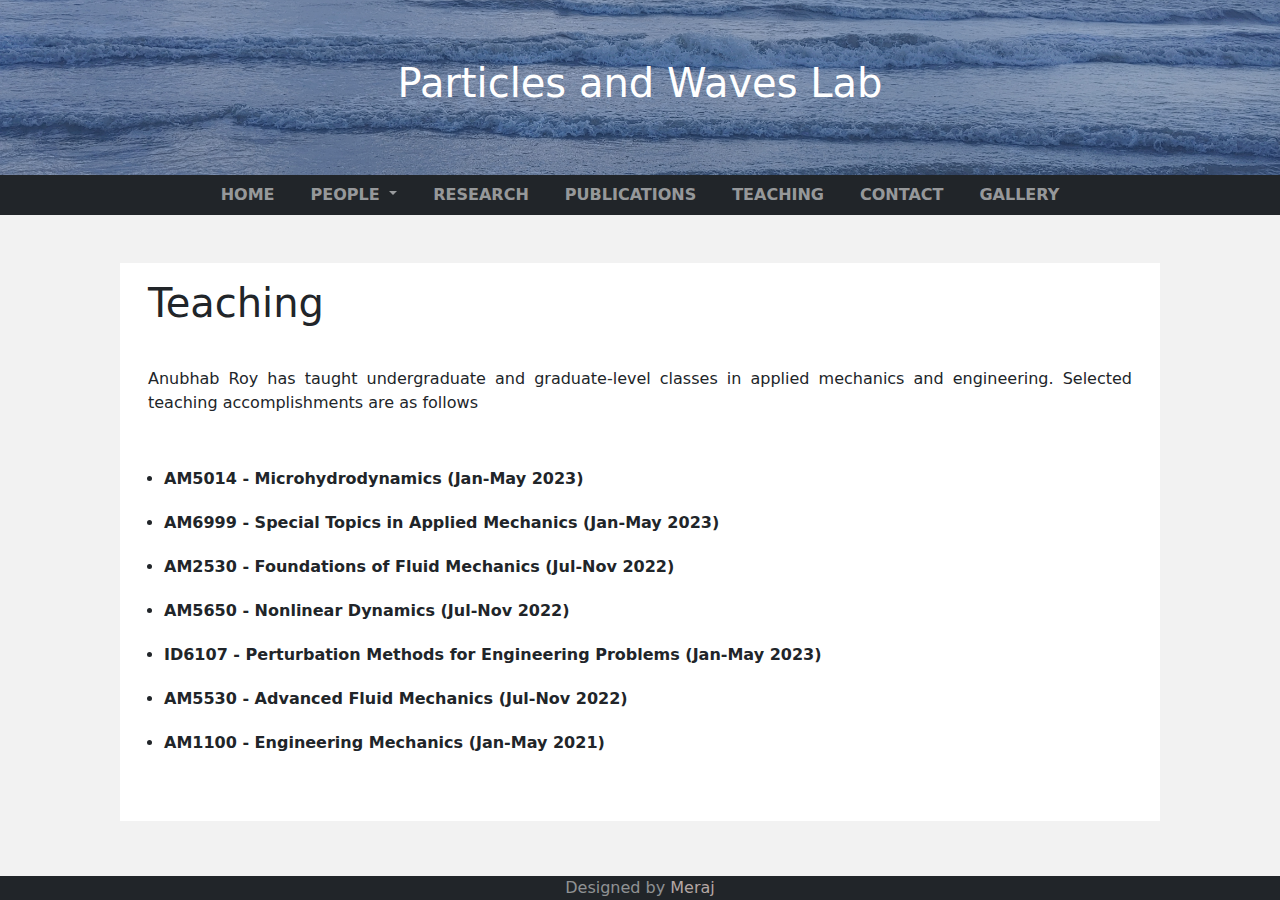
<file: teaching.html>
<!DOCTYPE html>
<html lang="en">

<head>
    <meta charset="UTF-8" />
    <meta http-equiv="X-UA-Compatible" content="IE=edge" />
    <meta name="viewport" content="width=device-width, initial-scale=1.0" />
    <title>Particles and Waves Lab</title>
    <link href="https://cdn.jsdelivr.net/npm/bootstrap@5.2.3/dist/css/bootstrap.min.css" rel="stylesheet" integrity="sha384-rbsA2VBKQhggwzxH7pPCaAqO46MgnOM80zW1RWuH61DGLwZJEdK2Kadq2F9CUG65" crossorigin="anonymous">
    <link rel="stylesheet" href="css/bootstrap.css" />
    <link rel="stylesheet" href="style.css" />
    <link href="https://fonts.googleapis.com/icon?family=Material+Icons" rel="stylesheet">
    <script defer src="https://code.jquery.com/jquery-3.7.0.js"></script>
    <script defer src="scroll_to_top.js"></script>
</head>

<body>

    <!-- Header -->
    <!-- Top image -->
    <div class="container-fluid d-none d-lg-block px-0">
        <img src="Materials/Home/Header_Photo.jpg" class="figure-img img-fluid my-0" alt="" />

        <div class="lab_name">
            <h1>Particles and Waves Lab</h1>
        </div>

    </div>
    <!-- Top image -->


    <!-- Navbar -->
    <nav class="navbar navbar-expand-lg navbar-dark bg-dark py-0">
        <div class="container-fluid">
            <button class="navbar-toggler" type="button" data-bs-toggle="collapse" data-bs-target="#navbarNav" aria-controls="navbarNav" aria-expanded="false" aria-label="Toggle navigation">
                <span class="navbar-toggler-icon"></span>
            </button>
            <div class="collapse navbar-collapse justify-content-center" id="navbarNav">
                <ul class="navbar-nav">
                    <li class="nav-item">
                        <a class="nav-link" href="index.html">HOME</a>
                    </li>
                    <li class="nav-item dropdown">
                        <a class="nav-link dropdown-toggle" href="https://www.iitm.ac.in/" id="navbarDropdownMenuLink" role="button" data-bs-toggle="dropdown" aria-expanded="false">
                            PEOPLE
                        </a>
                        <ul class="nav-item dropdown-menu" aria-labelledby="navbarDropdownMenuLink">
                            <li><a class="nav-item dropdown-item" href="group.html">Group</a></li>
                            <li><a class="nav-item dropdown-item" href="alumni.html">Alumni</a></li>
                        </ul>
                    </li>
                    <li class="nav-item">
                        <a class="nav-link" href="research.html">RESEARCH</a>
                    </li>
                    <li class="nav-item">
                        <a class="nav-link" href="publications.html">PUBLICATIONS</a>
                    </li>
                    <li class="nav-item">
                        <a class="nav-link" href="teaching.html">TEACHING</a>
                    </li>
                    <li class="nav-item">
                        <a class="nav-link" href="contact.html">CONTACT</a>
                    </li>
                    <li class="nav-item">
                        <a class="nav-link" href="gallery.html">GALLERY</a>
                    </li>


                </ul>
            </div>
        </div>
    </nav>
    <!-- Navbar -->
    <!-- Header -->

    <div class="container my-5 bg-white">

        <div class="row p-3">
            <h1>Teaching</h1>
        </div>

        <div class="row p-3">
            <p>
                Anubhab Roy has taught undergraduate and graduate-level classes in applied mechanics and engineering. Selected teaching
                accomplishments are as follows
            </p>
        </div>


        <div class="col-lg-12">

            <ul class="teaching">

                <li>AM5014 - Microhydrodynamics (Jan-May 2023)</li>

                <li>AM6999 - Special Topics in Applied Mechanics (Jan-May 2023)</li>

                <li>AM2530 - Foundations of Fluid Mechanics (Jul-Nov 2022)</li>

                <li>AM5650 - Nonlinear Dynamics (Jul-Nov 2022)</li>

                <li>ID6107 - Perturbation Methods for Engineering Problems (Jan-May 2023)</li>

                <li>AM5530 - Advanced Fluid Mechanics (Jul-Nov 2022)</li>

                <li>AM1100 - Engineering Mechanics (Jan-May 2021)</li>


            </ul>
        </div>


    </div>



    <!-- Footer -->
    <footer class="d-flex flex-wrap justify-content-center align-items-center text-white-50 bg-dark fixed-bottom">

        <!-- <p class="col-md-4 mb-0 text-muted px-5"><a href="https://apm.iitm.ac.in/" target="_blank">AMBE</a></p> -->

        <p class="mb-0"> Designed by <a href="https://www.linkedin.com/in/meraj87" target="_blank" class="meraj">Meraj</a></p>

        <!-- <p class="nav col-md-4 justify-content-end px-5"> <a href="https://www.iitm.ac.in/" target="_blank">IIT Madras</a> </p> -->

    </footer>
    <!-- Footer -->
    <!-- for all three, replace "justify-content-center" with "justify-content-between" -->





    <script src="js/bootstrap.js"></script>
    <script src="https://cdn.jsdelivr.net/npm/bootstrap@5.2.3/dist/js/bootstrap.bundle.min.js" integrity="sha384-kenU1KFdBIe4zVF0s0G1M5b4hcpxyD9F7jL+jjXkk+Q2h455rYXK/7HAuoJl+0I4" crossorigin="anonymous"></script>

</body>

</html>
</file>
<file: style.css>
p {
        text-align: justify;
        word-wrap: break-word;
      }
      
      .container {
        max-width: 1040px;
        padding-bottom: 50px;
      }
  
      body {
        background-color: rgba(224, 224, 224, 0.404);
        height: 100%;
      }
  
      a {
        text-decoration: none;
        color: rgb(69, 115, 206);
      }
  
      /* a:hover {
        color: white;
      } */

      /* #papertitle:hover {
        color: black;
      } */

      /* #name{
        color: rgb(78, 77, 77);
      }

      #name:hover{
        color: black;
      } */
  
      .navbar-nav {
        font-size: 16px;
        font-weight: bold;
      }
  
      .navbar-nav > li {
        padding-left: 10px;
        padding-right: 10px;
      }

      #papertitle {
        font-size: 16px;
        /* color: rgb(73, 72, 72); */
      }
    
      #author {
        font-size: 14px;
        /* color: dimgray; */
      }

      .teaching {
        font-weight: bold;
        margin-top: 5px;
      }

      .teaching > li {
        margin-top: 20px;
      }

      .embed-responsive {
        position:relative
      }

      .embed-responsive-item {
        position: relative;
        width: 100%;
        height: 100%;
      }
     
      .lab_name {
        position: absolute;
        top: 50%;
        left: 50%;
        text-align: center;
        transform: translate(-50%, -50%);
      }

      .container-fluid {
        position: relative;
        color: white;
      }

      /* .IITM_logo {
        position: absolute;
        top: 8px;
        left: 8px;
      } */

      /* .department {
        position: absolute;
        bottom: 8px;
        left: 8px;
      } */

      #footer {
        font-size: small;
      }

      /* #resume {
        color: black;
      }  */

      #btnScrollToTop {
        position: fixed;
        right: 30px;
        bottom: 40px;
        width: 50px;
        height: 50px;
        border-radius: 50%;
        background: #5c5a59;
        opacity: 70%;
        box-shadow: 0 0 10px rgba(0, 0, 0, 0.25);
        columns: #ffffff;
        outline: none;
        cursor: pointer;
        border: none;
      }

      #btnScrollToTop:active {
        background: #5d86df;
      }

      .meraj {
        color: #b4a7a4;
      }

      .meraj:hover {
        color: #ffffff;
      }
</file>
